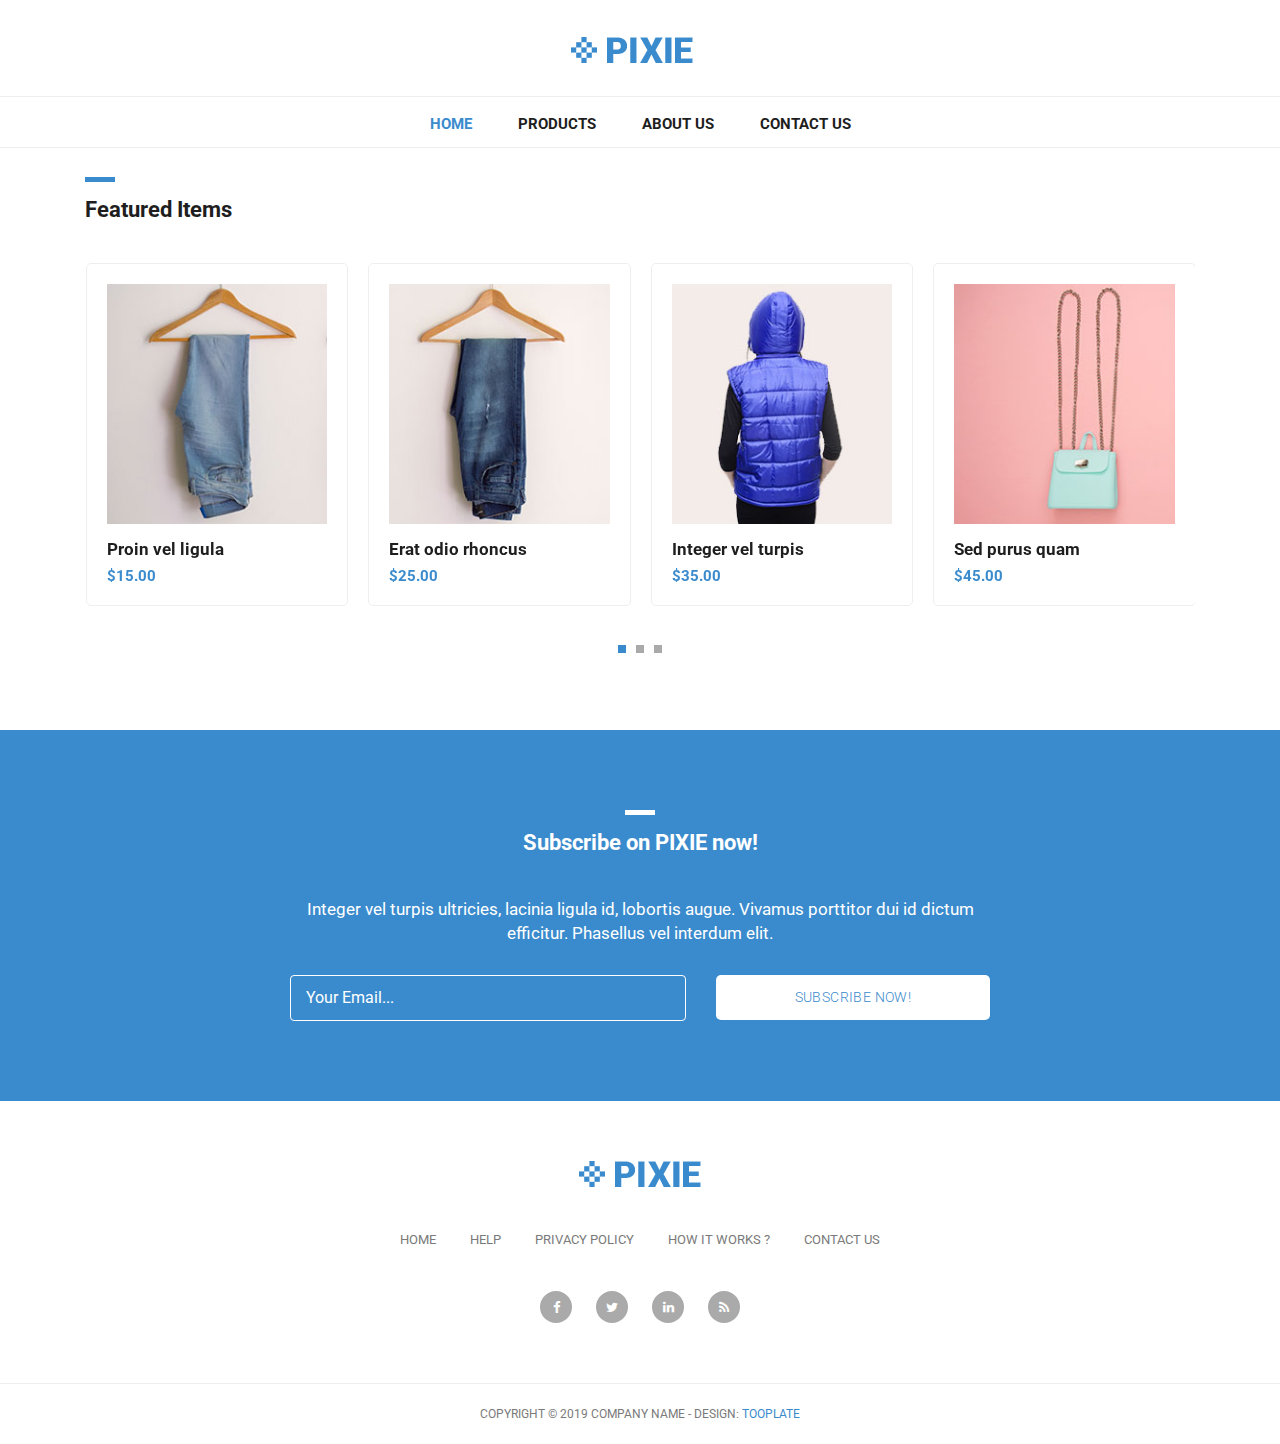
<file: sample_ecommerce_website/index.html>
<!DOCTYPE html>
<html lang="en">

  <head>

    <meta charset="utf-8">
    <meta name="viewport" content="width=device-width, initial-scale=1, shrink-to-fit=no">
    <meta name="description" content="">
    <meta name="author" content="">
    <link href="https://fonts.googleapis.com/css?family=Roboto:100,300,400,500,700" rel="stylesheet">

    <title>Sample Ecommerce Website</title>

    <!-- Bootstrap core CSS -->
    <link href="vendor/bootstrap/css/bootstrap.min.css" rel="stylesheet">


    <!-- Additional CSS Files -->
    <link rel="stylesheet" href="assets/css/fontawesome.css">
    <link rel="stylesheet" href="assets/css/tooplate-main.css">
    <link rel="stylesheet" href="assets/css/owl.css">

    <script>
      !function(){var analytics=window.analytics=window.analytics||[];if(!analytics.initialize)if(analytics.invoked)window.console&&console.error&&console.error("Segment snippet included twice.");else{analytics.invoked=!0;analytics.methods=["trackSubmit","trackClick","trackLink","trackForm","pageview","identify","reset","group","track","ready","alias","debug","page","once","off","on","addSourceMiddleware","addIntegrationMiddleware","setAnonymousId","addDestinationMiddleware"];analytics.factory=function(e){return function(){var t=Array.prototype.slice.call(arguments);t.unshift(e);analytics.push(t);return analytics}};for(var e=0;e<analytics.methods.length;e++){var key=analytics.methods[e];analytics[key]=analytics.factory(key)}analytics.load=function(key,e){var t=document.createElement("script");t.type="text/javascript";t.async=!0;t.src="https://cdn.segment.com/analytics.js/v1/" + key + "/analytics.min.js";var n=document.getElementsByTagName("script")[0];n.parentNode.insertBefore(t,n);analytics._loadOptions=e};analytics._writeKey="0nVcvBOiBah0KlX29DySAnW0bHNkGVpU";;analytics.SNIPPET_VERSION="4.15.3";
      analytics.load("0nVcvBOiBah0KlX29DySAnW0bHNkGVpU");
      analytics.page();
      }}();
    </script>
<!--
Tooplate 2114 Pixie
https://www.tooplate.com/view/2114-pixie
-->
  </head>

  <body>
    
    <!-- Pre Header -->
    <!-- <div id="pre-header">
      <div class="container">
        <div class="row">
          <div class="col-md-12">
            <span>Suspendisse laoreet magna vel diam lobortis imperdiet</span>
          </div>
        </div>
      </div>
    </div> -->

    <!-- Navigation -->
    <nav class="navbar navbar-expand-lg navbar-dark bg-dark static-top">
      <div class="container">
        <a class="navbar-brand" href="#"><img src="assets/images/header-logo.png" alt=""></a>
        <button class="navbar-toggler" type="button" data-toggle="collapse" data-target="#navbarResponsive" aria-controls="navbarResponsive" aria-expanded="false" aria-label="Toggle navigation">
          <span class="navbar-toggler-icon"></span>
        </button>
        <div class="collapse navbar-collapse" id="navbarResponsive">
          <ul class="navbar-nav ml-auto">
            <li class="nav-item active">
              <a class="nav-link" href="index.html">Home
                <span class="sr-only">(current)</span>
              </a>
            </li>
            <li class="nav-item">
              <a class="nav-link" href="products.html">Products</a>
            </li>
            <li class="nav-item">
              <a class="nav-link" href="about.html">About Us</a>
            </li>
            <li class="nav-item">
              <a class="nav-link" href="contact.html">Contact Us</a>
            </li>
          </ul>
        </div>
      </div>
    </nav>

    <!-- Page Content -->
    <!-- Banner Starts Here -->
    <!-- <div class="banner">
      <div class="container">
        <div class="row">
          <div class="col-md-12">
            <div class="caption">
              <h2>Ecommerce HTML Template</h2>
              <div class="line-dec"></div>
              <p>Pixie HTML Template can be converted into your desired CMS theme. Total <strong>5 pages</strong> included. You can use this Bootstrap v4.1.3 layout for any CMS. 
              <br><br>Please tell your friends about <a rel="nofollow" href="https://www.facebook.com/tooplate/">Tooplate</a> free template site. Thank you. Photo credit goes to <a rel="nofollow" href="https://www.pexels.com">Pexels website</a>.</p>
              <div class="main-button">
                <a href="#">Order Now!</a>
              </div>
            </div>
          </div>
        </div>
      </div>
    </div> -->
    <!-- Banner Ends Here -->

    <!-- Featured Starts Here -->
    <div class="featured-items">
      <div class="container">
        <div class="row">
          <div class="col-md-12">
            <div class="section-heading">
              <div class="line-dec"></div>
              <h1>Featured Items</h1>
            </div>
          </div>
          <div class="col-md-12">
            <div class="owl-carousel owl-theme">
              <a href="single-product.html" onclick="analytics.track('Product Viewed', {Product: 'Proin vel ligula', Price: '15.00'});">
                <div class="featured-item">
                  <img src="assets/images/item-01.jpg" alt="Item 1">
                  <h4>Proin vel ligula</h4>
                  <h6>$15.00</h6>
                </div>
              </a>
              <a href="single-product.html" onclick="analytics.track('Product Viewed', {Product: 'Erat odio rhoncus', Price: '25.00'});">
                <div class="featured-item">
                  <img src="assets/images/item-02.jpg" alt="Item 2">
                  <h4>Erat odio rhoncus</h4>
                  <h6>$25.00</h6>
                </div>
              </a>
              <a href="single-product.html">
                <div class="featured-item">
                  <img src="assets/images/item-03.jpg" alt="Item 3">
                  <h4>Integer vel turpis</h4>
                  <h6>$35.00</h6>
                </div>
              </a>
              <a href="single-product.html">
                <div class="featured-item">
                  <img src="assets/images/item-04.jpg" alt="Item 4">
                  <h4>Sed purus quam</h4>
                  <h6>$45.00</h6>
                </div>
              </a>
              <a href="single-product.html">
                <div class="featured-item">
                  <img src="assets/images/item-05.jpg" alt="Item 5">
                  <h4>Morbi aliquet</h4>
                  <h6>$55.00</h6>
                </div>
              </a>
              <a href="single-product.html">
                <div class="featured-item">
                  <img src="assets/images/item-06.jpg" alt="Item 6">
                  <h4>Urna ac diam</h4>
                  <h6>$65.00</h6>
                </div>
              </a>
              <a href="single-product.html">
                <div class="featured-item">
                  <img src="assets/images/item-04.jpg" alt="Item 7">
                  <h4>Proin eget imperdiet</h4>
                  <h6>$75.00</h6>
                </div>
              </a>
              <a href="single-product.html">
                <div class="featured-item">
                  <img src="assets/images/item-05.jpg" alt="Item 8">
                  <h4>Nullam risus nisl</h4>
                  <h6>$85.00</h6>
                </div>
              </a>
              <a href="single-product.html">
                <div class="featured-item">
                  <img src="assets/images/item-06.jpg" alt="Item 9">
                  <h4>Cras tempus</h4>
                  <h6>$95.00</h6>
                </div>
              </a>
            </div>
          </div>
        </div>
      </div>
    </div>
    <!-- Featred Ends Here -->


    <!-- Subscribe Form Starts Here -->
    <div class="subscribe-form">
      <div class="container">
        <div class="row">
          <div class="col-md-12">
            <div class="section-heading">
              <div class="line-dec"></div>
              <h1>Subscribe on PIXIE now!</h1>
            </div>
          </div>
          <div class="col-md-8 offset-md-2">
            <div class="main-content">
              <p>Integer vel turpis ultricies, lacinia ligula id, lobortis augue. Vivamus porttitor dui id dictum efficitur. Phasellus vel interdum elit.</p>
              <div class="container">
                <form id="subscribe" action="" method="get">
                  <div class="row">
                    <div class="col-md-7">
                      <fieldset>
                        <input name="email" type="text" class="form-control" id="email" 
                        onfocus="if(this.value == 'Your Email...') { this.value = ''; }" 
                    	onBlur="if(this.value == '') { this.value = 'Your Email...';}"
                    	value="Your Email..." required="">
                      </fieldset>
                    </div>
                    <div class="col-md-5">
                      <fieldset>
                        <button type="submit" id="form-submit" class="button">Subscribe Now!</button>
                      </fieldset>
                    </div>
                  </div>
                </form>
              </div>
            </div>
          </div>
        </div>
      </div>
    </div>
    <!-- Subscribe Form Ends Here -->


    
    <!-- Footer Starts Here -->
    <div class="footer">
      <div class="container">
        <div class="row">
          <div class="col-md-12">
            <div class="logo">
              <img src="assets/images/header-logo.png" alt="">
            </div>
          </div>
          <div class="col-md-12">
            <div class="footer-menu">
              <ul>
                <li><a href="#">Home</a></li>
                <li><a href="#">Help</a></li>
                <li><a href="#">Privacy Policy</a></li>
                <li><a href="#">How It Works ?</a></li>
                <li><a href="#">Contact Us</a></li>
              </ul>
            </div>
          </div>
          <div class="col-md-12">
            <div class="social-icons">
              <ul>
                <li><a href="#"><i class="fa fa-facebook"></i></a></li>
                <li><a href="#"><i class="fa fa-twitter"></i></a></li>
                <li><a href="#"><i class="fa fa-linkedin"></i></a></li>
                <li><a href="#"><i class="fa fa-rss"></i></a></li>
              </ul>
            </div>
          </div>
        </div>
      </div>
    </div>
    <!-- Footer Ends Here -->


    <!-- Sub Footer Starts Here -->
    <div class="sub-footer">
      <div class="container">
        <div class="row">
          <div class="col-md-12">
            <div class="copyright-text">
              <p>Copyright &copy; 2019 Company Name 
                
                - Design: <a rel="nofollow" href="https://www.facebook.com/tooplate">Tooplate</a></p>
            </div>
          </div>
        </div>
      </div>
    </div>
    <!-- Sub Footer Ends Here -->


    <!-- Bootstrap core JavaScript -->
    <script src="vendor/jquery/jquery.min.js"></script>
    <script src="vendor/bootstrap/js/bootstrap.bundle.min.js"></script>


    <!-- Additional Scripts -->
    <script src="assets/js/custom.js"></script>
    <script src="assets/js/owl.js"></script>


    <script language = "text/Javascript"> 
      cleared[0] = cleared[1] = cleared[2] = 0; //set a cleared flag for each field
      function clearField(t){                   //declaring the array outside of the
      if(! cleared[t.id]){                      // function makes it static and global
          cleared[t.id] = 1;  // you could use true and false, but that's more typing
          t.value='';         // with more chance of typos
          t.style.color='#fff';
          }
      }
    </script>


  </body>

</html>
</file>
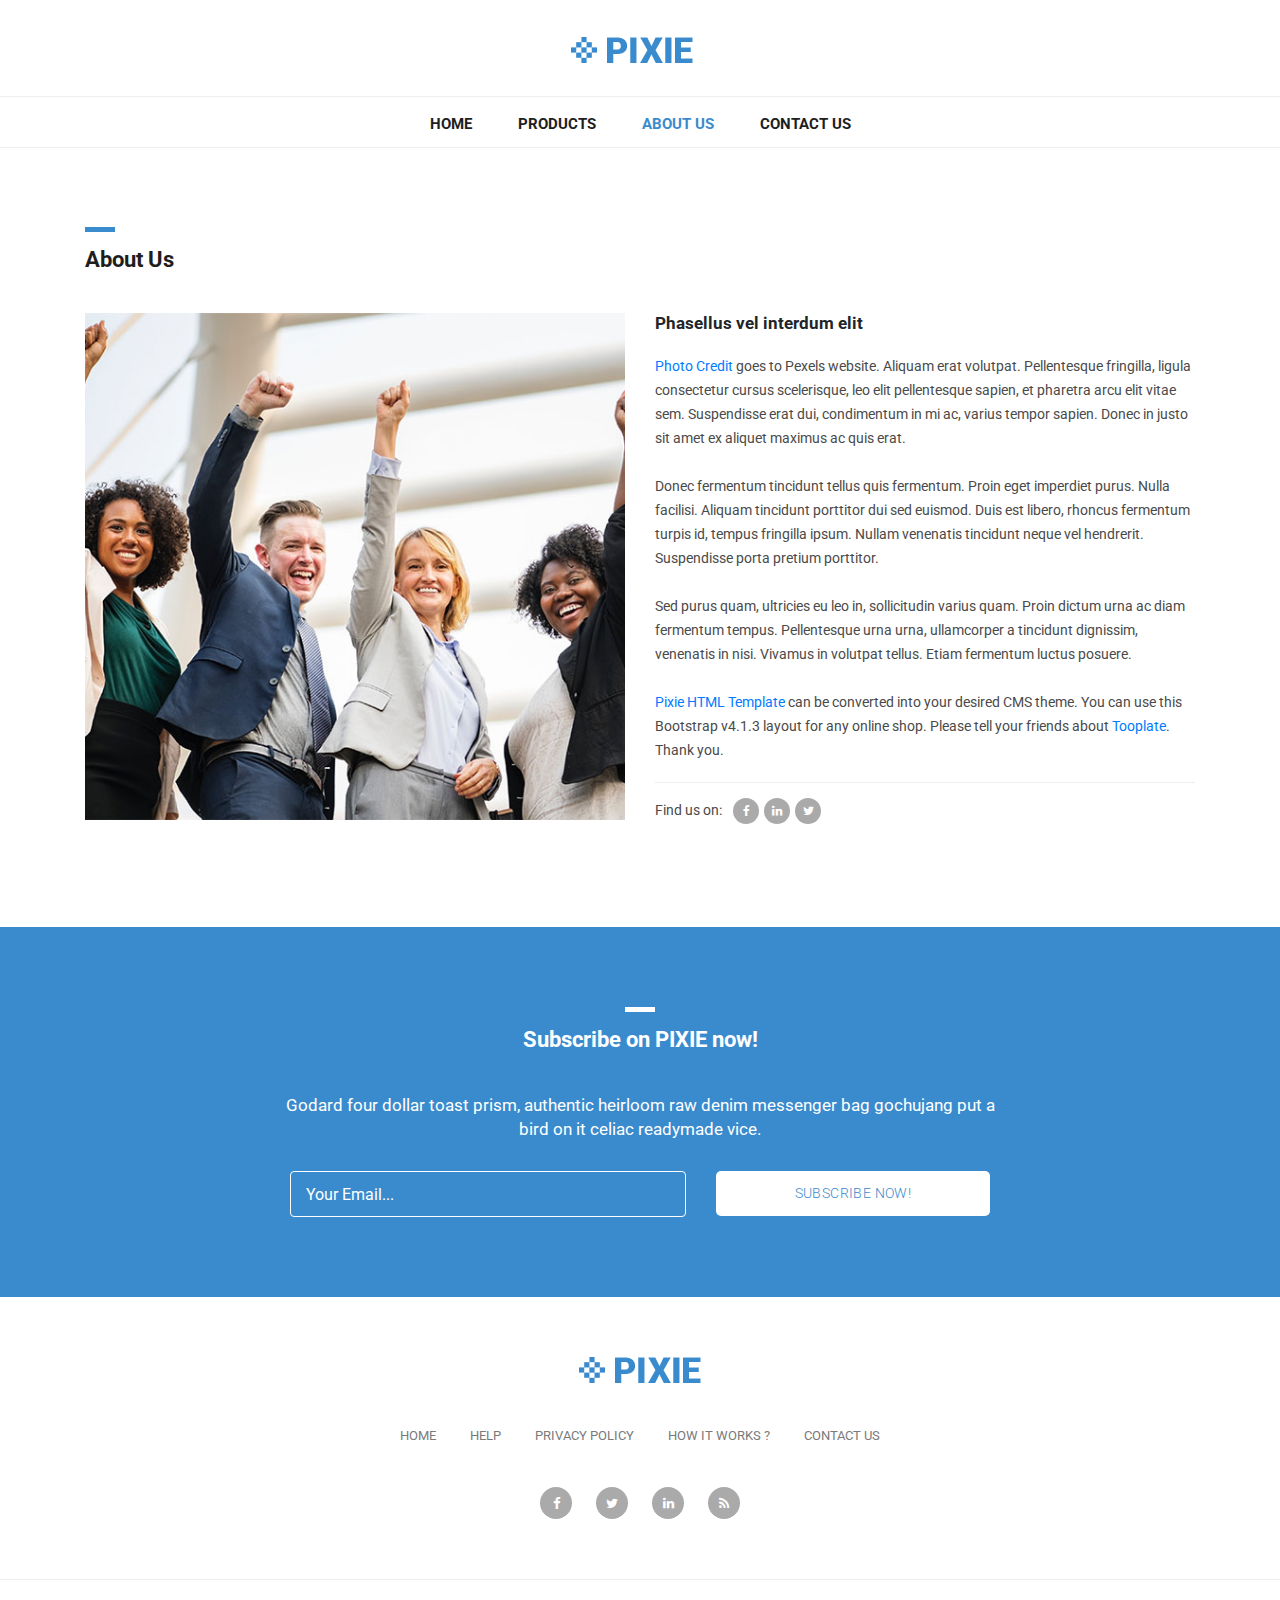
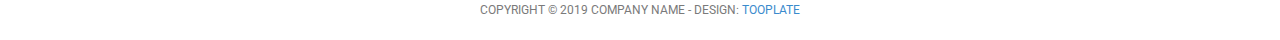
<file: sample_ecommerce_website/about.html>
<!DOCTYPE html>
<html lang="en">

  <head>

    <meta charset="utf-8">
    <meta name="viewport" content="width=device-width, initial-scale=1, shrink-to-fit=no">
    <meta name="description" content="">
    <meta name="author" content="">
    <link href="https://fonts.googleapis.com/css?family=Roboto:100,300,400,500,700" rel="stylesheet">

    <title>Pixie Template - About Page</title>

    <!-- Bootstrap core CSS -->
    <link href="vendor/bootstrap/css/bootstrap.min.css" rel="stylesheet">


    <!-- Additional CSS Files -->
    <link rel="stylesheet" href="assets/css/fontawesome.css">
    <link rel="stylesheet" href="assets/css/tooplate-main.css">
    <link rel="stylesheet" href="assets/css/owl.css">
    <link rel="stylesheet" href="assets/css/flex-slider.css">
    
    <script>
      !function(){var analytics=window.analytics=window.analytics||[];if(!analytics.initialize)if(analytics.invoked)window.console&&console.error&&console.error("Segment snippet included twice.");else{analytics.invoked=!0;analytics.methods=["trackSubmit","trackClick","trackLink","trackForm","pageview","identify","reset","group","track","ready","alias","debug","page","once","off","on","addSourceMiddleware","addIntegrationMiddleware","setAnonymousId","addDestinationMiddleware"];analytics.factory=function(e){return function(){var t=Array.prototype.slice.call(arguments);t.unshift(e);analytics.push(t);return analytics}};for(var e=0;e<analytics.methods.length;e++){var key=analytics.methods[e];analytics[key]=analytics.factory(key)}analytics.load=function(key,e){var t=document.createElement("script");t.type="text/javascript";t.async=!0;t.src="https://cdn.segment.com/analytics.js/v1/" + key + "/analytics.min.js";var n=document.getElementsByTagName("script")[0];n.parentNode.insertBefore(t,n);analytics._loadOptions=e};analytics._writeKey="0nVcvBOiBah0KlX29DySAnW0bHNkGVpU";;analytics.SNIPPET_VERSION="4.15.3";
      analytics.load("0nVcvBOiBah0KlX29DySAnW0bHNkGVpU");
      analytics.page();
      }}();
    </script>
<!--
Tooplate 2114 Pixie
https://www.tooplate.com/view/2114-pixie
-->
  </head>

  <body>
    
    <!-- Pre Header -->
    <!-- <div id="pre-header">
      <div class="container">
        <div class="row">
          <div class="col-md-12">
            <span>Suspendisse laoreet magna vel diam lobortis imperdiet</span>
          </div>
        </div>
      </div>
    </div> -->

    <!-- Navigation -->
    <nav class="navbar navbar-expand-lg navbar-dark bg-dark static-top">
      <div class="container">
        <a class="navbar-brand" href="#"><img src="assets/images/header-logo.png" alt=""></a>
        <button class="navbar-toggler" type="button" data-toggle="collapse" data-target="#navbarResponsive" aria-controls="navbarResponsive" aria-expanded="false" aria-label="Toggle navigation">
          <span class="navbar-toggler-icon"></span>
        </button>
        <div class="collapse navbar-collapse" id="navbarResponsive">
          <ul class="navbar-nav ml-auto">
            <li class="nav-item">
              <a class="nav-link" href="index.html">Home</a>
            </li>
            <li class="nav-item">
              <a class="nav-link" href="products.html">Products
                <span class="sr-only">(current)</span>
              </a>
            </li>
            <li class="nav-item active">
              <a class="nav-link" href="about.html">About Us</a>
              <span class="sr-only">(current)</span>
            </li>
            <li class="nav-item">
              <a class="nav-link" href="contact.html">Contact Us</a>
            </li>
          </ul>
        </div>
      </div>
    </nav>

    <!-- Page Content -->
    <!-- About Page Starts Here -->
    <div class="about-page">
      <div class="container">
        <div class="row">
          <div class="col-md-12">
            <div class="section-heading">
              <div class="line-dec"></div>
              <h1>About Us</h1>
            </div>
          </div>
          <div class="col-md-6">
            <div class="left-image">
              <img src="assets/images/about-us.jpg" alt="">
            </div>
          </div>
          <div class="col-md-6">
            <div class="right-content">
              <h4>Phasellus vel interdum elit</h4>
              <p><a href="https://www.pexels.com/photo/group-of-people-raising-right-hand-1059120/">Photo Credit</a> goes to Pexels website. Aliquam erat volutpat. Pellentesque fringilla, ligula consectetur cursus scelerisque, leo elit pellentesque sapien, et pharetra arcu elit vitae sem. Suspendisse erat dui, condimentum in mi ac, varius tempor sapien. Donec in justo sit amet ex aliquet maximus ac quis erat.</p> 
              <br>
              <p>Donec fermentum tincidunt tellus quis fermentum. Proin eget imperdiet purus. Nulla facilisi. Aliquam tincidunt porttitor dui sed euismod. Duis est libero, rhoncus fermentum turpis id, tempus fringilla ipsum. Nullam venenatis tincidunt neque vel hendrerit. Suspendisse porta pretium porttitor.</p>
              <br>
              <p>Sed purus quam, ultricies eu leo in, sollicitudin varius quam. Proin dictum urna ac diam fermentum tempus. Pellentesque urna urna, ullamcorper a tincidunt dignissim, venenatis in nisi. Vivamus in volutpat tellus. Etiam fermentum luctus posuere.</p>
              <br>
              <p><a rel="nofollow" href="https://www.tooplate.com/view/2114-pixie">Pixie HTML Template</a> can be converted into your desired CMS theme. You can use this Bootstrap v4.1.3 layout for any online shop. Please tell your friends about <a rel="nofollow" href="https://www.facebook.com/tooplate/">Tooplate</a>. Thank you.</p>
              <div class="share">
                <h6>Find us on: <span><a href="#"><i class="fa fa-facebook"></i></a><a href="#"><i class="fa fa-linkedin"></i></a><a href="#"><i class="fa fa-twitter"></i></a></span></h6>
              </div>
            </div>
          </div>
        </div>
      </div>
    </div>
    <!-- About Page Ends Here -->

    <!-- Subscribe Form Starts Here -->
    <div class="subscribe-form">
      <div class="container">
        <div class="row">
          <div class="col-md-12">
            <div class="section-heading">
              <div class="line-dec"></div>
              <h1>Subscribe on PIXIE now!</h1>
            </div>
          </div>
          <div class="col-md-8 offset-md-2">
            <div class="main-content">
              <p>Godard four dollar toast prism, authentic heirloom raw denim messenger bag gochujang put a bird on it celiac readymade vice.</p>
              <div class="container">
                <form id="subscribe" action="" method="get">
                  <div class="row">
                    <div class="col-md-7">
                      <fieldset>
                        <input name="email" type="text" class="form-control" id="email" 
                        onfocus="if(this.value == 'Your Email...') { this.value = ''; }" 
                    	onBlur="if(this.value == '') { this.value = 'Your Email...';}"
                    	value="Your Email..." required="">
                      </fieldset>
                    </div>
                    <div class="col-md-5">
                      <fieldset>
                        <button type="submit" id="form-submit" class="button">Subscribe Now!</button>
                      </fieldset>
                    </div>
                  </div>
                </form>
              </div>
            </div>
          </div>
        </div>
      </div>
    </div>
    <!-- Subscribe Form Ends Here -->


    
    <!-- Footer Starts Here -->
    <div class="footer">
      <div class="container">
        <div class="row">
          <div class="col-md-12">
            <div class="logo">
              <img src="assets/images/header-logo.png" alt="">
            </div>
          </div>
          <div class="col-md-12">
            <div class="footer-menu">
              <ul>
                <li><a href="#">Home</a></li>
                <li><a href="#">Help</a></li>
                <li><a href="#">Privacy Policy</a></li>
                <li><a href="#">How It Works ?</a></li>
                <li><a href="#">Contact Us</a></li>
              </ul>
            </div>
          </div>
          <div class="col-md-12">
            <div class="social-icons">
              <ul>
                <li><a href="#"><i class="fa fa-facebook"></i></a></li>
                <li><a href="#"><i class="fa fa-twitter"></i></a></li>
                <li><a href="#"><i class="fa fa-linkedin"></i></a></li>
                <li><a href="#"><i class="fa fa-rss"></i></a></li>
              </ul>
            </div>
          </div>
        </div>
      </div>
    </div>
    <!-- Footer Ends Here -->


    <!-- Sub Footer Starts Here -->
    <div class="sub-footer">
      <div class="container">
        <div class="row">
          <div class="col-md-12">
            <div class="copyright-text">
              <p>Copyright &copy; 2019 Company Name 
                
                - Design: <a rel="nofollow" href="https://www.facebook.com/tooplate">Tooplate</a></p>
            </div>
          </div>
        </div>
      </div>
    </div>
    <!-- Sub Footer Ends Here -->


    <!-- Bootstrap core JavaScript -->
    <script src="vendor/jquery/jquery.min.js"></script>
    <script src="vendor/bootstrap/js/bootstrap.bundle.min.js"></script>


    <!-- Additional Scripts -->
    <script src="assets/js/custom.js"></script>
    <script src="assets/js/owl.js"></script>
    <script src="assets/js/isotope.js"></script>
    <script src="assets/js/flex-slider.js"></script>


    <script language = "text/Javascript"> 
      cleared[0] = cleared[1] = cleared[2] = 0; //set a cleared flag for each field
      function clearField(t){                   //declaring the array outside of the
      if(! cleared[t.id]){                      // function makes it static and global
          cleared[t.id] = 1;  // you could use true and false, but that's more typing
          t.value='';         // with more chance of typos
          t.style.color='#fff';
          }
      }
    </script>


  </body>

</html>
</file>
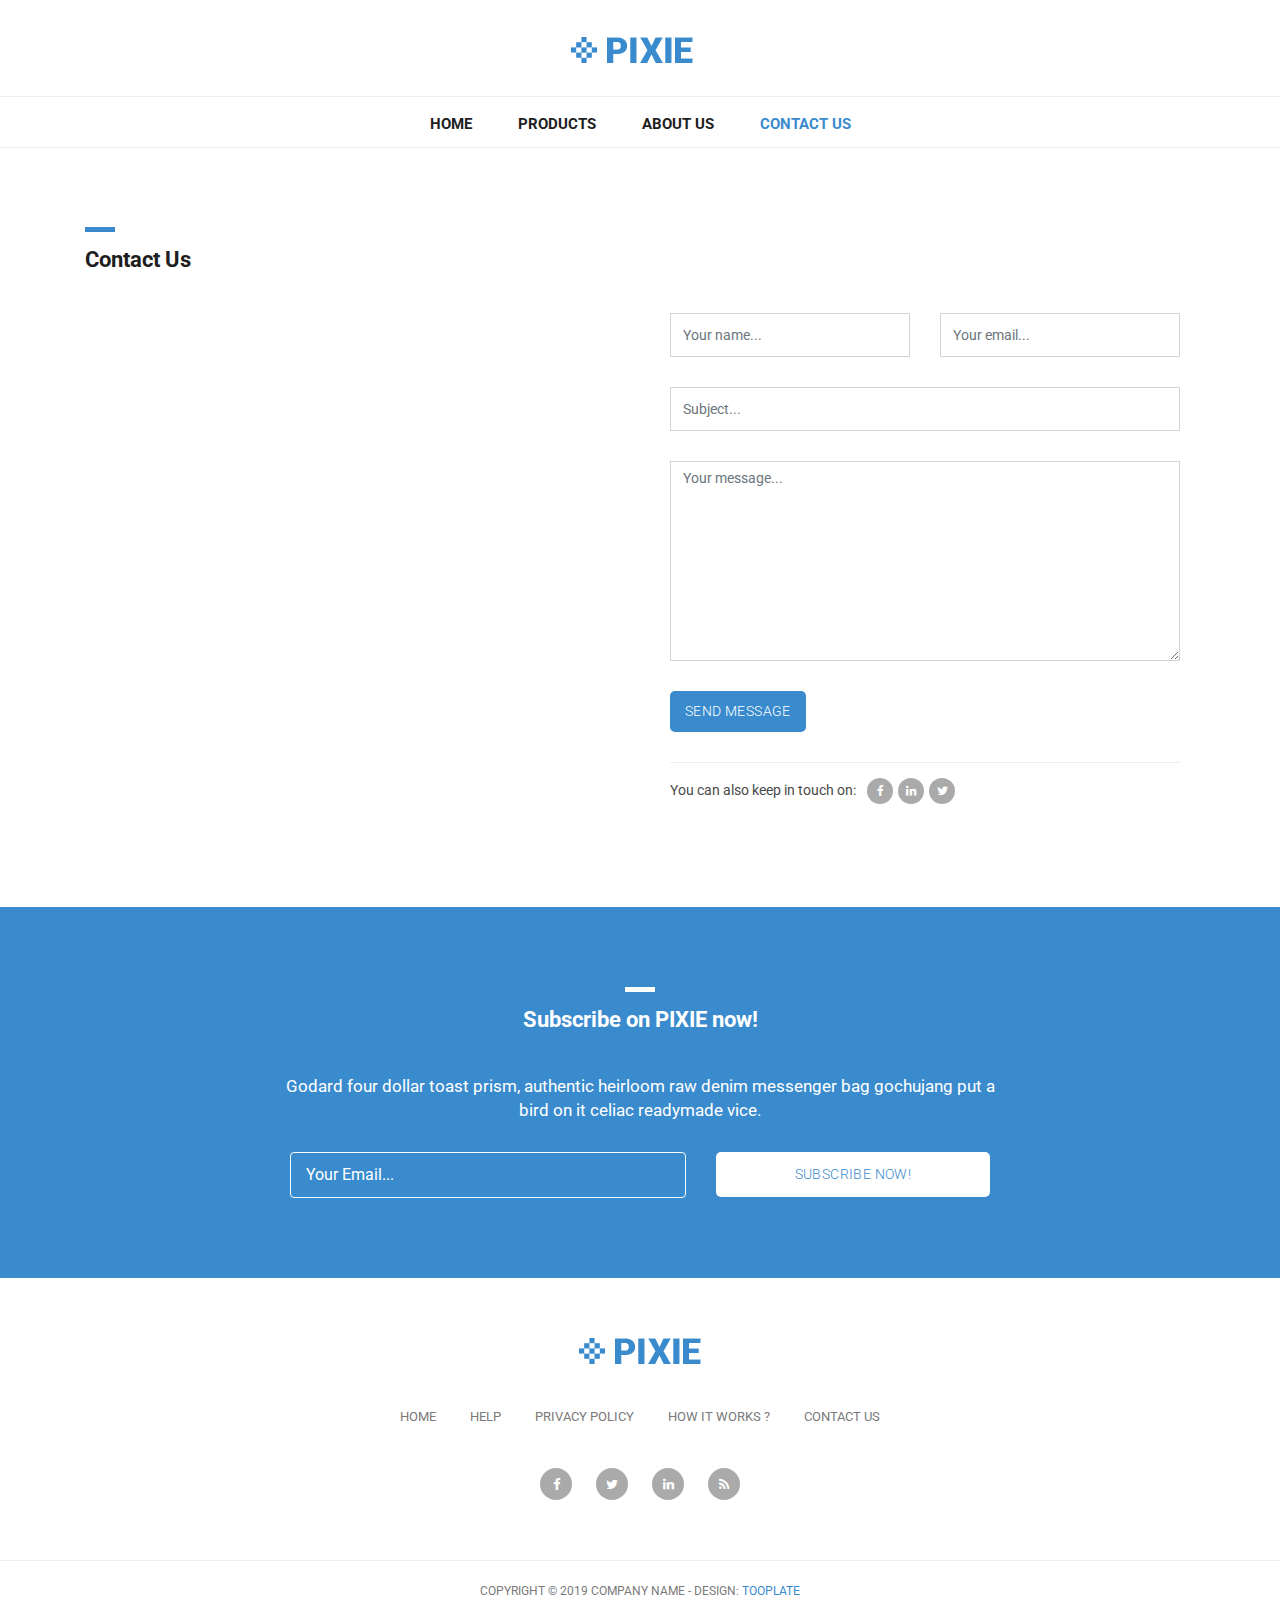
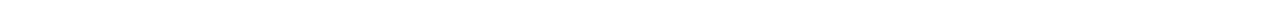
<file: sample_ecommerce_website/contact.html>
<!DOCTYPE html>
<html lang="en">

  <head>

    <meta charset="utf-8">
    <meta name="viewport" content="width=device-width, initial-scale=1, shrink-to-fit=no">
    <meta name="description" content="">
    <meta name="author" content="">
    <link href="https://fonts.googleapis.com/css?family=Roboto:100,300,400,500,700" rel="stylesheet">

    <title>Pixie Template - Contact</title>

    <!-- Bootstrap core CSS -->
    <link href="vendor/bootstrap/css/bootstrap.min.css" rel="stylesheet">


    <!-- Additional CSS Files -->
    <link rel="stylesheet" href="assets/css/fontawesome.css">
    <link rel="stylesheet" href="assets/css/tooplate-main.css">
    <link rel="stylesheet" href="assets/css/owl.css">
    <link rel="stylesheet" href="assets/css/flex-slider.css">
<!--
Tooplate 2114 Pixie
https://www.tooplate.com/view/2114-pixie
-->
  </head>

  <body>
    
    <!-- Pre Header -->
    <!-- <div id="pre-header">
      <div class="container">
        <div class="row">
          <div class="col-md-12">
            <span>Suspendisse laoreet magna vel diam lobortis imperdiet</span>
          </div>
        </div>
      </div>
    </div> -->

    <!-- Navigation -->
    <nav class="navbar navbar-expand-lg navbar-dark bg-dark static-top">
      <div class="container">
        <a class="navbar-brand" href="#"><img src="assets/images/header-logo.png" alt=""></a>
        <button class="navbar-toggler" type="button" data-toggle="collapse" data-target="#navbarResponsive" aria-controls="navbarResponsive" aria-expanded="false" aria-label="Toggle navigation">
          <span class="navbar-toggler-icon"></span>
        </button>
        <div class="collapse navbar-collapse" id="navbarResponsive">
          <ul class="navbar-nav ml-auto">
            <li class="nav-item">
              <a class="nav-link" href="index.html">Home</a>
            </li>
            <li class="nav-item">
              <a class="nav-link" href="products.html">Products
                <span class="sr-only">(current)</span>
              </a>
            </li>
            <li class="nav-item">
              <a class="nav-link" href="about.html">About Us</a>
            </li>
            <li class="nav-item active">
              <a class="nav-link" href="contact.html">Contact Us</a>
              <span class="sr-only">(current)</span>
            </li>
          </ul>
        </div>
      </div>
    </nav>

    <!-- Page Content -->
    <!-- About Page Starts Here -->
    <div class="contact-page">
      <div class="container">
        <div class="row">
          <div class="col-md-12">
            <div class="section-heading">
              <div class="line-dec"></div>
              <h1>Contact Us</h1>
            </div>
          </div>
          <div class="col-md-6">
            <div id="map">
            		<!-- How to change your own map point
                           1. Go to Google Maps
                           2. Click on your location point
                           3. Click "Share" and choose "Embed map" tab
                           4. Copy only URL and paste it within the src="" field below
                    -->

              <iframe src="https://www.google.com/maps/embed?pb=!1m18!1m12!1m3!1d1197183.8373802372!2d-1.9415093691103689!3d6.781986417238027!2m3!1f0!2f0!3f0!3m2!1i1024!2i768!4f13.1!3m3!1m2!1s0xfdb96f349e85efd%3A0xb8d1e0b88af1f0f5!2sKumasi+Central+Market!5e0!3m2!1sen!2sth!4v1532967884907" width="100%" height="500px" frameborder="0" style="border:0" allowfullscreen></iframe>
            </div>
          </div>
          <div class="col-md-6">
            <div class="right-content">
              <div class="container">
                <form id="contact" action="" method="post">
                  <div class="row">
                    <div class="col-md-6">
                      <fieldset>
                        <input name="name" type="text" class="form-control" id="name" placeholder="Your name..." required="">
                      </fieldset>
                    </div>
                    <div class="col-md-6">
                      <fieldset>
                        <input name="email" type="text" class="form-control" id="email" placeholder="Your email..." required="">
                      </fieldset>
                    </div>
                    <div class="col-md-12">
                      <fieldset>
                        <input name="subject" type="text" class="form-control" id="subject" placeholder="Subject..." required="">
                      </fieldset>
                    </div>
                    <div class="col-md-12">
                      <fieldset>
                        <textarea name="message" rows="6" class="form-control" id="message" placeholder="Your message..." required=""></textarea>
                      </fieldset>
                    </div>
                    <div class="col-md-12">
                      <fieldset>
                        <button type="submit" id="form-submit" class="button">Send Message</button>
                      </fieldset>
                    </div>
                    <div class="col-md-12">
                      <div class="share">
                        <h6>You can also keep in touch on: <span><a href="#"><i class="fa fa-facebook"></i></a><a href="#"><i class="fa fa-linkedin"></i></a><a href="#"><i class="fa fa-twitter"></i></a></span></h6>
                      </div>
                    </div>
                  </div>
                </form>
              </div>
            </div>
          </div>
        </div>
      </div>
    </div>
    <!-- About Page Ends Here -->

    <!-- Subscribe Form Starts Here -->
    <div class="subscribe-form">
      <div class="container">
        <div class="row">
          <div class="col-md-12">
            <div class="section-heading">
              <div class="line-dec"></div>
              <h1>Subscribe on PIXIE now!</h1>
            </div>
          </div>
          <div class="col-md-8 offset-md-2">
            <div class="main-content">
              <p>Godard four dollar toast prism, authentic heirloom raw denim messenger bag gochujang put a bird on it celiac readymade vice.</p>
              <div class="container">
                <form id="subscribe" action="" method="get">
                  <div class="row">
                    <div class="col-md-7">
                      <fieldset>
                        <input name="email" type="text" class="form-control" id="email" 
                        onfocus="if(this.value == 'Your Email...') { this.value = ''; }" 
                    	onBlur="if(this.value == '') { this.value = 'Your Email...';}"
                    	value="Your Email..." required="">
                      </fieldset>
                    </div>
                    <div class="col-md-5">
                      <fieldset>
                        <button type="submit" id="form-submit" class="button">Subscribe Now!</button>
                      </fieldset>
                    </div>
                  </div>
                </form>
              </div>
            </div>
          </div>
        </div>
      </div>
    </div>
    <!-- Subscribe Form Ends Here -->


    
    <!-- Footer Starts Here -->
    <div class="footer">
      <div class="container">
        <div class="row">
          <div class="col-md-12">
            <div class="logo">
              <img src="assets/images/header-logo.png" alt="">
            </div>
          </div>
          <div class="col-md-12">
            <div class="footer-menu">
              <ul>
                <li><a href="#">Home</a></li>
                <li><a href="#">Help</a></li>
                <li><a href="#">Privacy Policy</a></li>
                <li><a href="#">How It Works ?</a></li>
                <li><a href="#">Contact Us</a></li>
              </ul>
            </div>
          </div>
          <div class="col-md-12">
            <div class="social-icons">
              <ul>
                <li><a href="#"><i class="fa fa-facebook"></i></a></li>
                <li><a href="#"><i class="fa fa-twitter"></i></a></li>
                <li><a href="#"><i class="fa fa-linkedin"></i></a></li>
                <li><a href="#"><i class="fa fa-rss"></i></a></li>
              </ul>
            </div>
          </div>
        </div>
      </div>
    </div>
    <!-- Footer Ends Here -->


    <!-- Sub Footer Starts Here -->
    <div class="sub-footer">
      <div class="container">
        <div class="row">
          <div class="col-md-12">
            <div class="copyright-text">
              <p>Copyright &copy; 2019 Company Name 
                
                - Design: <a rel="nofollow" href="https://www.facebook.com/tooplate">Tooplate</a></p>
            </div>
          </div>
        </div>
      </div>
    </div>
    <!-- Sub Footer Ends Here -->


    <!-- Bootstrap core JavaScript -->
    <script src="vendor/jquery/jquery.min.js"></script>
    <script src="vendor/bootstrap/js/bootstrap.bundle.min.js"></script>


    <!-- Additional Scripts -->
    <script src="assets/js/custom.js"></script>
    <script src="assets/js/owl.js"></script>
    <script src="assets/js/isotope.js"></script>
    <script src="assets/js/flex-slider.js"></script>


    <script language = "text/Javascript"> 
      cleared[0] = cleared[1] = cleared[2] = 0; //set a cleared flag for each field
      function clearField(t){                   //declaring the array outside of the
      if(! cleared[t.id]){                      // function makes it static and global
          cleared[t.id] = 1;  // you could use true and false, but that's more typing
          t.value='';         // with more chance of typos
          t.style.color='#fff';
          }
      }
    </script>


  </body>

</html>
</file>
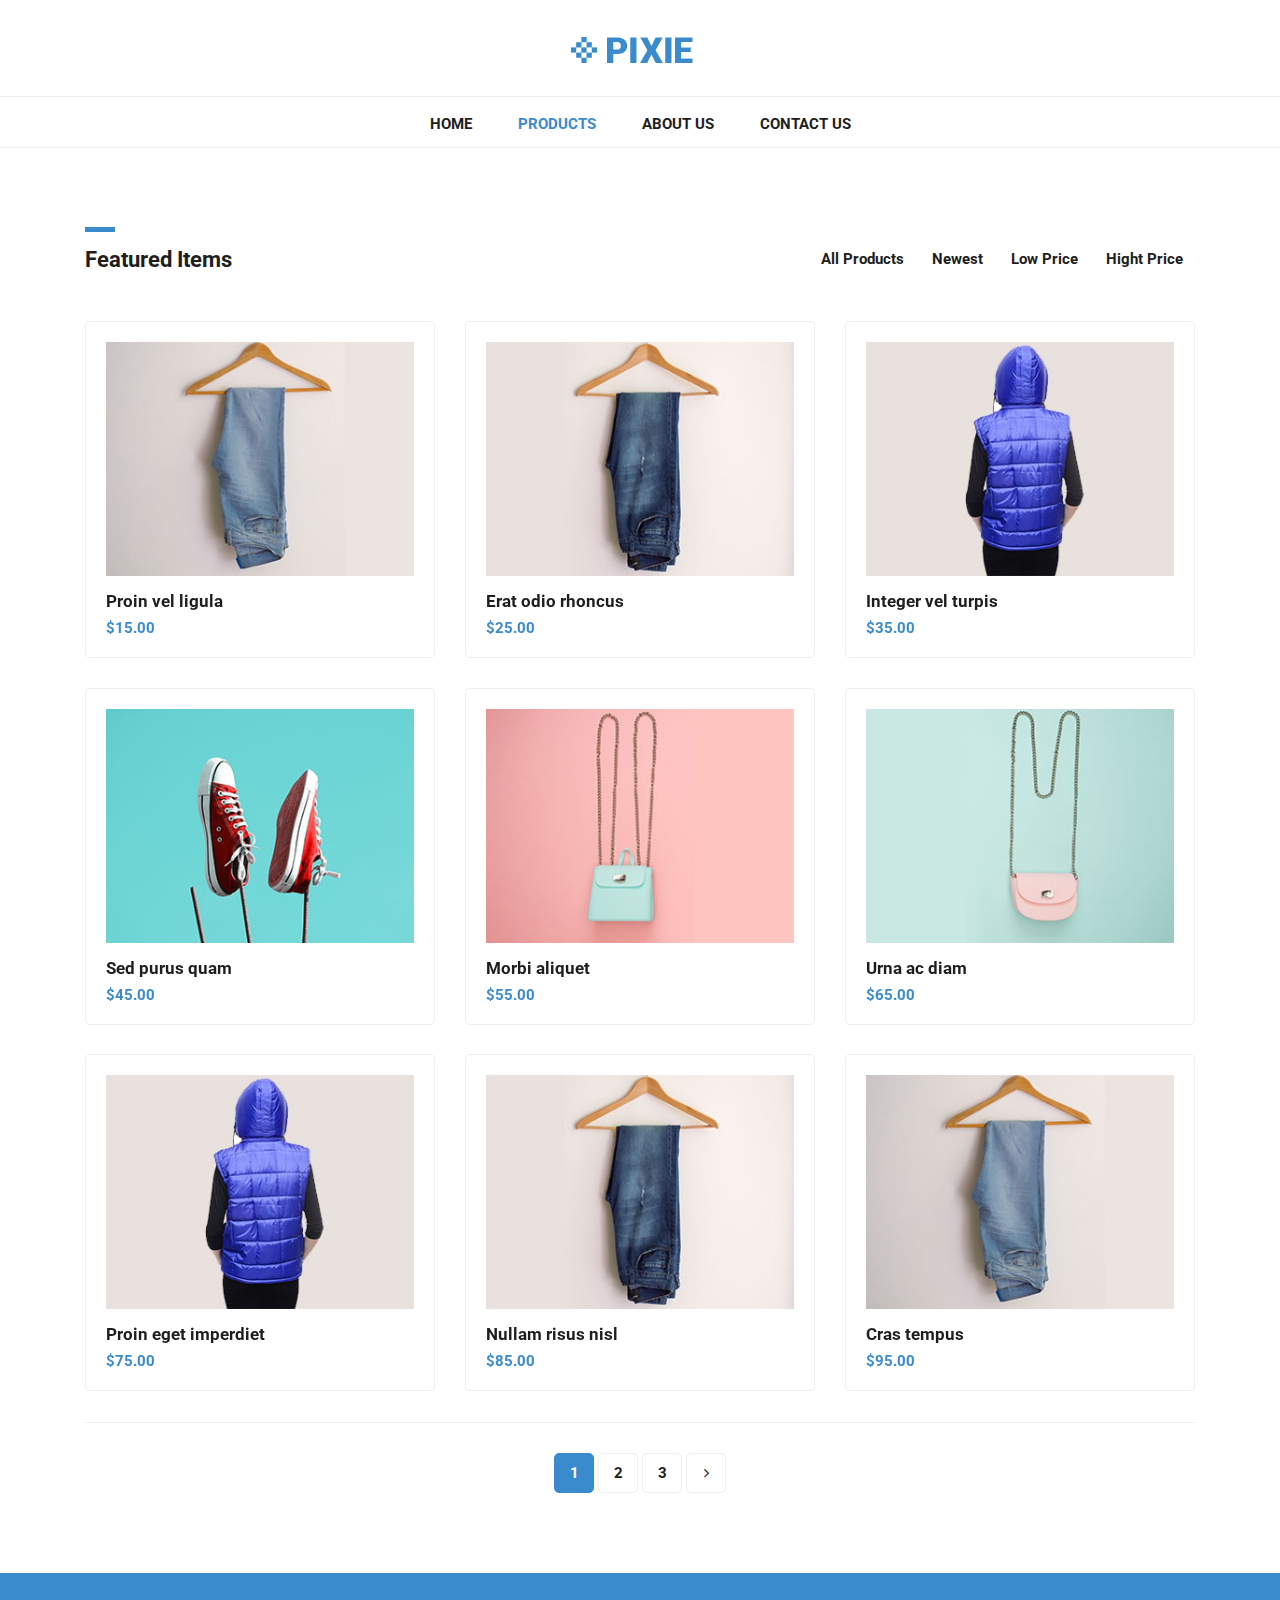
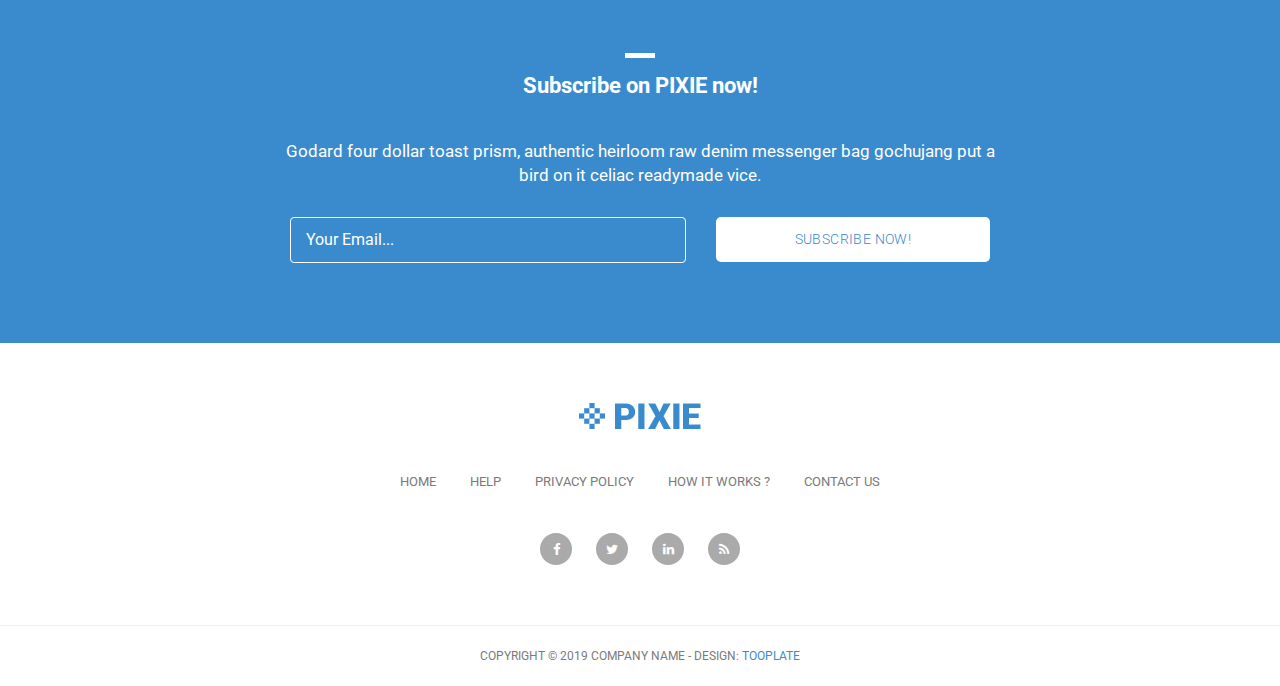
<file: sample_ecommerce_website/products.html>
<!DOCTYPE html>
<html lang="en">

  <head>

    <meta charset="utf-8">
    <meta name="viewport" content="width=device-width, initial-scale=1, shrink-to-fit=no">
    <meta name="description" content="">
    <meta name="author" content="">
    <link href="https://fonts.googleapis.com/css?family=Roboto:100,300,400,500,700" rel="stylesheet">

    <title>Pixie - Products</title>

    <!-- Bootstrap core CSS -->
    <link href="vendor/bootstrap/css/bootstrap.min.css" rel="stylesheet">


    <!-- Additional CSS Files -->
    <link rel="stylesheet" href="assets/css/fontawesome.css">
    <link rel="stylesheet" href="assets/css/tooplate-main.css">
    <link rel="stylesheet" href="assets/css/owl.css">
    
    <script>
      !function(){var analytics=window.analytics=window.analytics||[];if(!analytics.initialize)if(analytics.invoked)window.console&&console.error&&console.error("Segment snippet included twice.");else{analytics.invoked=!0;analytics.methods=["trackSubmit","trackClick","trackLink","trackForm","pageview","identify","reset","group","track","ready","alias","debug","page","once","off","on","addSourceMiddleware","addIntegrationMiddleware","setAnonymousId","addDestinationMiddleware"];analytics.factory=function(e){return function(){var t=Array.prototype.slice.call(arguments);t.unshift(e);analytics.push(t);return analytics}};for(var e=0;e<analytics.methods.length;e++){var key=analytics.methods[e];analytics[key]=analytics.factory(key)}analytics.load=function(key,e){var t=document.createElement("script");t.type="text/javascript";t.async=!0;t.src="https://cdn.segment.com/analytics.js/v1/" + key + "/analytics.min.js";var n=document.getElementsByTagName("script")[0];n.parentNode.insertBefore(t,n);analytics._loadOptions=e};analytics._writeKey="0nVcvBOiBah0KlX29DySAnW0bHNkGVpU";;analytics.SNIPPET_VERSION="4.15.3";
      analytics.load("0nVcvBOiBah0KlX29DySAnW0bHNkGVpU");
      analytics.page();
      }}();
    </script>
<!--
Tooplate 2114 Pixie
https://www.tooplate.com/view/2114-pixie
-->
  </head>

  <body>
    
    <!-- Pre Header -->
    <!-- <div id="pre-header">
      <div class="container">
        <div class="row">
          <div class="col-md-12">
            <span>Suspendisse laoreet magna vel diam lobortis imperdiet</span>
          </div>
        </div>
      </div>
    </div> -->

    <!-- Navigation -->
    <nav class="navbar navbar-expand-lg navbar-dark bg-dark static-top">
      <div class="container">
        <a class="navbar-brand" href="#"><img src="assets/images/header-logo.png" alt=""></a>
        <button class="navbar-toggler" type="button" data-toggle="collapse" data-target="#navbarResponsive" aria-controls="navbarResponsive" aria-expanded="false" aria-label="Toggle navigation">
          <span class="navbar-toggler-icon"></span>
        </button>
        <div class="collapse navbar-collapse" id="navbarResponsive">
          <ul class="navbar-nav ml-auto">
            <li class="nav-item">
              <a class="nav-link" href="index.html">Home</a>
            </li>
            <li class="nav-item active">
              <a class="nav-link" href="products.html">Products
                <span class="sr-only">(current)</span>
              </a>
            </li>
            <li class="nav-item">
              <a class="nav-link" href="about.html">About Us</a>
            </li>
            <li class="nav-item">
              <a class="nav-link" href="contact.html">Contact Us</a>
            </li>
          </ul>
        </div>
      </div>
    </nav>

    <!-- Page Content -->
    <!-- Items Starts Here -->
    <div class="featured-page">
      <div class="container">
        <div class="row">
          <div class="col-md-4 col-sm-12">
            <div class="section-heading">
              <div class="line-dec"></div>
              <h1>Featured Items</h1>
            </div>
          </div>
          <div class="col-md-8 col-sm-12">
            <div id="filters" class="button-group">
              <button class="btn btn-primary" data-filter="*">All Products</button>
              <button class="btn btn-primary" data-filter=".new">Newest</button>
              <button class="btn btn-primary" data-filter=".low">Low Price</button>
              <button class="btn btn-primary" data-filter=".high">Hight Price</button>
            </div>
          </div>
        </div>
      </div>
    </div>
  
    <div class="featured container no-gutter">

        <div class="row posts">
            <div id="1" class="item new col-md-4">
              <a href="single-product.html">
                <div class="featured-item">
                  <img src="assets/images/product-01.jpg" alt="">
                  <h4>Proin vel ligula</h4>
                  <h6>$15.00</h6>
                </div>
              </a>
            </div>
            <div id="2" class="item high col-md-4">
              <a href="single-product.html">
                <div class="featured-item">
                  <img src="assets/images/product-02.jpg" alt="">
                  <h4>Erat odio rhoncus</h4>
                  <h6>$25.00</h6>
                </div>
              </a>
            </div>
            <div id="3" class="item low col-md-4">
              <a href="single-product.html">
                <div class="featured-item">
                  <img src="assets/images/product-03.jpg" alt="">
                  <h4>Integer vel turpis</h4>
                  <h6>$35.00</h6>
                </div>
              </a>
            </div>
            <div id="4" class="item low col-md-4">
              <a href="single-product.html">
                <div class="featured-item">
                  <img src="assets/images/product-04.jpg" alt="">
                  <h4>Sed purus quam</h4>
                  <h6>$45.00</h6>
                </div>
              </a>
            </div>
            <div id="5" class="item new high col-md-4">
              <a href="single-product.html">
                <div class="featured-item">
                  <img src="assets/images/product-05.jpg" alt="">
                  <h4>Morbi aliquet</h4>
                  <h6>$55.00</h6>
                </div>
              </a>
            </div>
            <div id="6" class="item new col-md-4">
              <a href="single-product.html">
                <div class="featured-item">
                  <img src="assets/images/product-06.jpg" alt="">
                  <h4>Urna ac diam</h4>
                  <h6>$65.00</h6>
                </div>
              </a>
            </div>
            <div id="7" class="item new high col-md-4">
              <a href="single-product.html">
                <div class="featured-item">
                  <img src="assets/images/product-03.jpg" alt="">
                  <h4>Proin eget imperdiet</h4>
                  <h6>$75.00</h6>
                </div>
              </a>
            </div>
            <div id="8" class="item low new col-md-4">
              <a href="single-product.html">
                <div class="featured-item">
                  <img src="assets/images/product-02.jpg" alt="">
                  <h4>Nullam risus nisl</h4>
                  <h6>$85.00</h6>
                </div>
              </a>
            </div>
            <div id="9" class="item new col-md-4">
              <a href="single-product.html">
                <div class="featured-item">
                  <img src="assets/images/product-01.jpg" alt="">
                  <h4>Cras tempus</h4>
                  <h6>$95.00</h6>
                </div>
              </a>
            </div>
        </div>
    </div>

    <div class="page-navigation">
      <div class="container">
        <div class="row">
          <div class="col-md-12">
            <ul>
              <li class="current-page"><a href="#">1</a></li>
              <li><a href="#">2</a></li>
              <li><a href="#">3</a></li>
              <li><a href="#"><i class="fa fa-angle-right"></i></a></li>
            </ul>
          </div>
        </div>
      </div>
    </div>
    <!-- Featred Page Ends Here -->


    <!-- Subscribe Form Starts Here -->
    <div class="subscribe-form">
      <div class="container">
        <div class="row">
          <div class="col-md-12">
            <div class="section-heading">
              <div class="line-dec"></div>
              <h1>Subscribe on PIXIE now!</h1>
            </div>
          </div>
          <div class="col-md-8 offset-md-2">
            <div class="main-content">
              <p>Godard four dollar toast prism, authentic heirloom raw denim messenger bag gochujang put a bird on it celiac readymade vice.</p>
              <div class="container">
                <form id="subscribe" action="" method="get">
                  <div class="row">
                    <div class="col-md-7">
                      <fieldset>
                        <input name="email" type="text" class="form-control" id="email" 
                        onfocus="if(this.value == 'Your Email...') { this.value = ''; }" 
                    	onBlur="if(this.value == '') { this.value = 'Your Email...';}"
                    	value="Your Email..." required="">
                      </fieldset>
                    </div>
                    <div class="col-md-5">
                      <fieldset>
                        <button type="submit" id="form-submit" class="button">Subscribe Now!</button>
                      </fieldset>
                    </div>
                  </div>
                </form>
              </div>
            </div>
          </div>
        </div>
      </div>
    </div>
    <!-- Subscribe Form Ends Here -->


    
    <!-- Footer Starts Here -->
    <div class="footer">
      <div class="container">
        <div class="row">
          <div class="col-md-12">
            <div class="logo">
              <img src="assets/images/header-logo.png" alt="">
            </div>
          </div>
          <div class="col-md-12">
            <div class="footer-menu">
              <ul>
                <li><a href="#">Home</a></li>
                <li><a href="#">Help</a></li>
                <li><a href="#">Privacy Policy</a></li>
                <li><a href="#">How It Works ?</a></li>
                <li><a href="#">Contact Us</a></li>
              </ul>
            </div>
          </div>
          <div class="col-md-12">
            <div class="social-icons">
              <ul>
                <li><a href="#"><i class="fa fa-facebook"></i></a></li>
                <li><a href="#"><i class="fa fa-twitter"></i></a></li>
                <li><a href="#"><i class="fa fa-linkedin"></i></a></li>
                <li><a href="#"><i class="fa fa-rss"></i></a></li>
              </ul>
            </div>
          </div>
        </div>
      </div>
    </div>
    <!-- Footer Ends Here -->


    <!-- Sub Footer Starts Here -->
    <div class="sub-footer">
      <div class="container">
        <div class="row">
          <div class="col-md-12">
            <div class="copyright-text">
              <p>Copyright &copy; 2019 Company Name 
                
                - Design: <a rel="nofollow" href="https://www.facebook.com/tooplate">Tooplate</a></p>
            </div>
          </div>
        </div>
      </div>
    </div>
    <!-- Sub Footer Ends Here -->


    <!-- Bootstrap core JavaScript -->
    <script src="vendor/jquery/jquery.min.js"></script>
    <script src="vendor/bootstrap/js/bootstrap.bundle.min.js"></script>


    <!-- Additional Scripts -->
    <script src="assets/js/custom.js"></script>
    <script src="assets/js/owl.js"></script>
    <script src="assets/js/isotope.js"></script>


    <script language = "text/Javascript"> 
      cleared[0] = cleared[1] = cleared[2] = 0; //set a cleared flag for each field
      function clearField(t){                   //declaring the array outside of the
      if(! cleared[t.id]){                      // function makes it static and global
          cleared[t.id] = 1;  // you could use true and false, but that's more typing
          t.value='';         // with more chance of typos
          t.style.color='#fff';
          }
      }
    </script>


  </body>

</html>
</file>
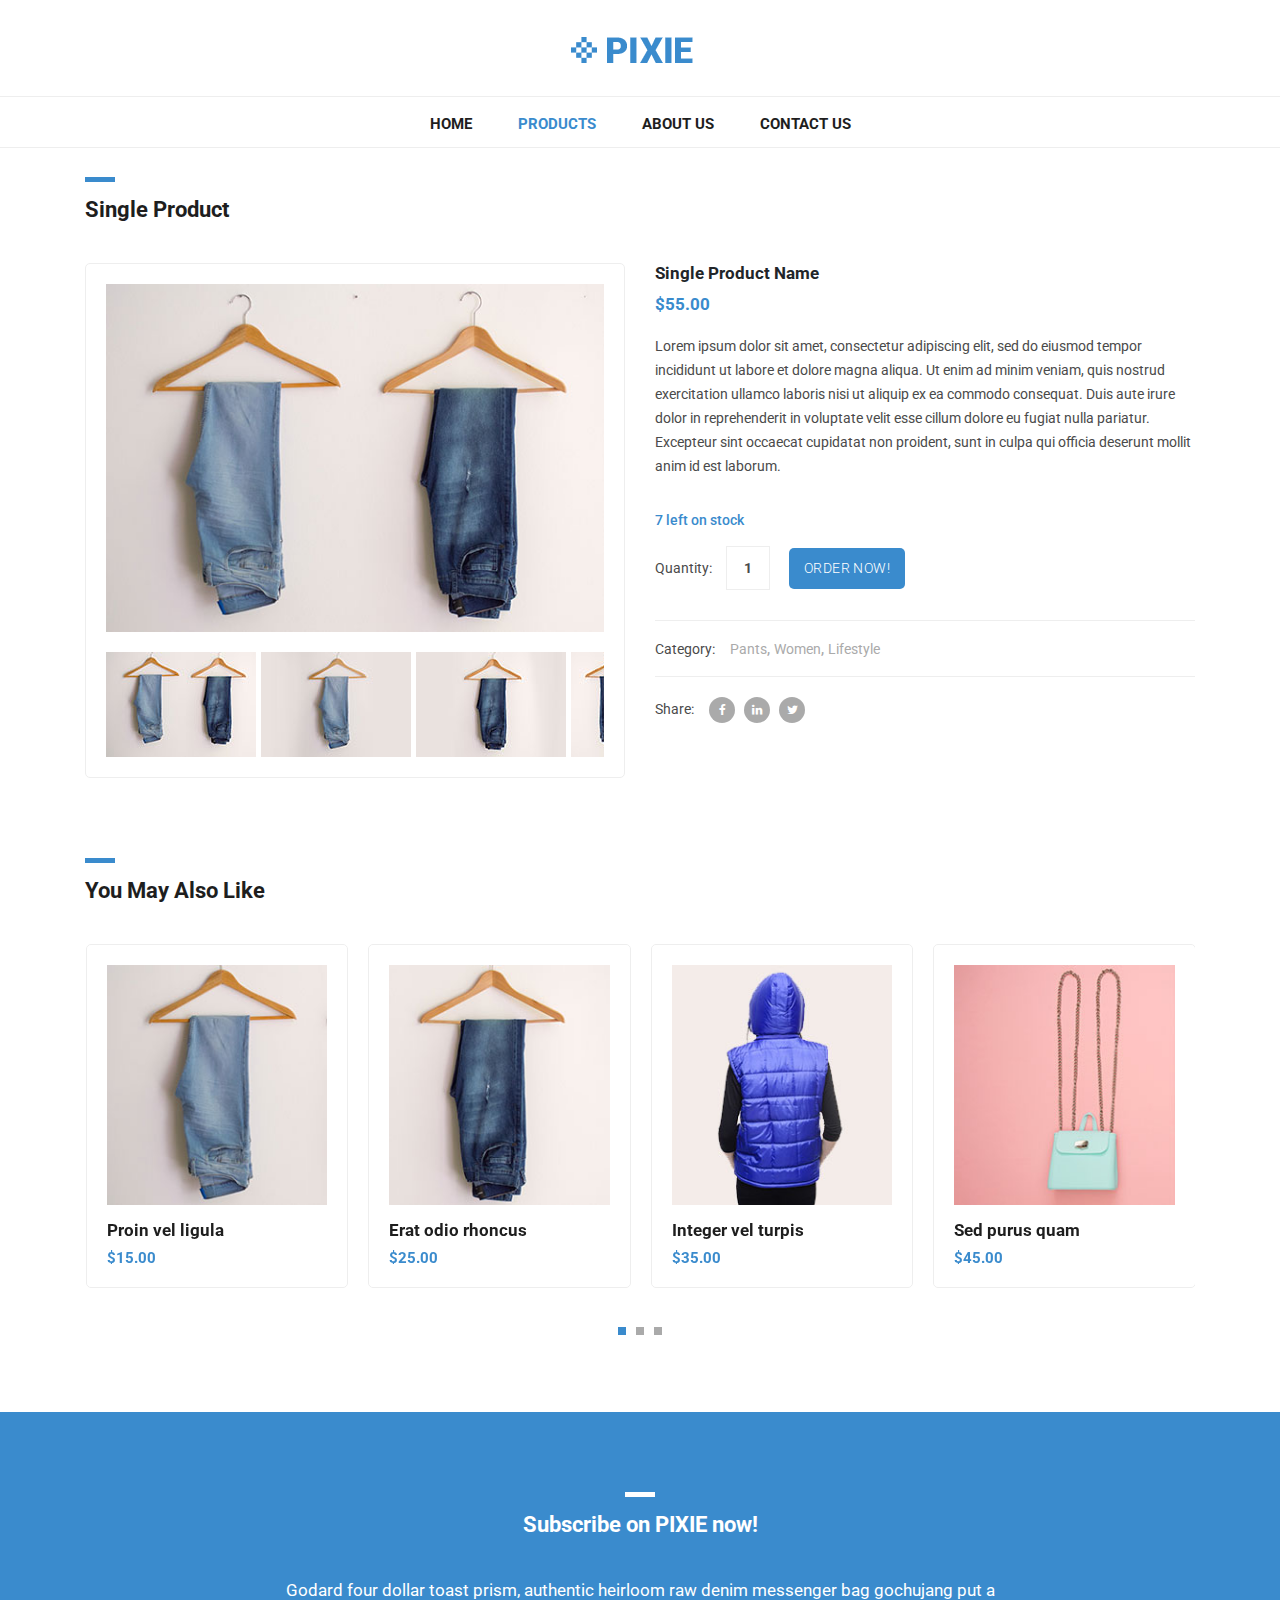
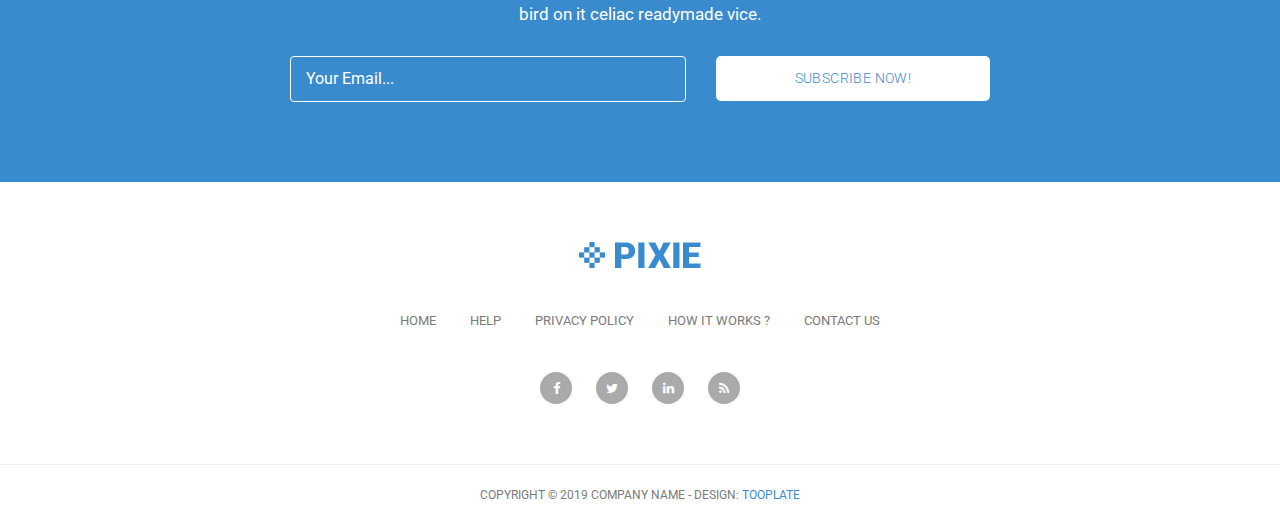
<file: sample_ecommerce_website/single-product.html>
<!DOCTYPE html>
<html lang="en">

  <head>

    <meta charset="utf-8">
    <meta name="viewport" content="width=device-width, initial-scale=1, shrink-to-fit=no">
    <meta name="description" content="">
    <meta name="author" content="">
    <link href="https://fonts.googleapis.com/css?family=Roboto:100,300,400,500,700" rel="stylesheet">

    <title>Pixie - Product Detail</title>

    <!-- Bootstrap core CSS -->
    <link href="vendor/bootstrap/css/bootstrap.min.css" rel="stylesheet">


    <!-- Additional CSS Files -->
    <link rel="stylesheet" href="assets/css/fontawesome.css">
    <link rel="stylesheet" href="assets/css/tooplate-main.css">
    <link rel="stylesheet" href="assets/css/owl.css">
    <link rel="stylesheet" href="assets/css/flex-slider.css">
<!--
Tooplate 2114 Pixie
https://www.tooplate.com/view/2114-pixie
-->
  </head>

  <body>
    
    <!-- Pre Header -->
    <!-- <div id="pre-header">
      <div class="container">
        <div class="row">
          <div class="col-md-12">
            <span>Suspendisse laoreet magna vel diam lobortis imperdiet</span>
          </div>
        </div>
      </div>
    </div> -->

    <!-- Navigation -->
    <nav class="navbar navbar-expand-lg navbar-dark bg-dark static-top">
      <div class="container">
        <a class="navbar-brand" href="#"><img src="assets/images/header-logo.png" alt=""></a>
        <button class="navbar-toggler" type="button" data-toggle="collapse" data-target="#navbarResponsive" aria-controls="navbarResponsive" aria-expanded="false" aria-label="Toggle navigation">
          <span class="navbar-toggler-icon"></span>
        </button>
        <div class="collapse navbar-collapse" id="navbarResponsive">
          <ul class="navbar-nav ml-auto">
            <li class="nav-item">
              <a class="nav-link" href="index.html">Home</a>
            </li>
            <li class="nav-item active">
              <a class="nav-link" href="products.html">Products
                <span class="sr-only">(current)</span>
              </a>
            </li>
            <li class="nav-item">
              <a class="nav-link" href="about.html">About Us</a>
            </li>
            <li class="nav-item">
              <a class="nav-link" href="contact.html">Contact Us</a>
            </li>
          </ul>
        </div>
      </div>
    </nav>

    <!-- Page Content -->
    <!-- Single Starts Here -->
    <div class="single-product">
      <div class="container">
        <div class="row">
          <div class="col-md-12">
            <div class="section-heading">
              <div class="line-dec"></div>
              <h1>Single Product</h1>
            </div>
          </div>
          <div class="col-md-6">
            <div class="product-slider">
              <div id="slider" class="flexslider">
                <ul class="slides">
                  <li>
                    <img src="assets/images/big-01.jpg" />
                  </li>
                  <li>
                    <img src="assets/images/big-02.jpg" />
                  </li>
                  <li>
                    <img src="assets/images/big-03.jpg" />
                  </li>
                  <li>
                    <img src="assets/images/big-04.jpg" />
                  </li>
                  <!-- items mirrored twice, total of 12 -->
                </ul>
              </div>
              <div id="carousel" class="flexslider">
                <ul class="slides">
                  <li>
                    <img src="assets/images/thumb-01.jpg" />
                  </li>
                  <li>
                    <img src="assets/images/thumb-02.jpg" />
                  </li>
                  <li>
                    <img src="assets/images/thumb-03.jpg" />
                  </li>
                  <li>
                    <img src="assets/images/thumb-04.jpg" />
                  </li>
                  <!-- items mirrored twice, total of 12 -->
                </ul>
              </div>
            </div>
          </div>
          <div class="col-md-6">
            <div class="right-content">
              <h4>Single Product Name</h4>
              <h6>$55.00</h6>
              <p>Lorem ipsum dolor sit amet, consectetur adipiscing elit, sed do eiusmod tempor incididunt ut labore et dolore magna aliqua. Ut enim ad minim veniam, quis nostrud exercitation ullamco laboris nisi ut aliquip ex ea commodo consequat. Duis aute irure dolor in reprehenderit in voluptate velit esse cillum dolore eu fugiat nulla pariatur. Excepteur sint occaecat cupidatat non proident, sunt in culpa qui officia deserunt mollit anim id est laborum.</p>
              <span>7 left on stock</span>
              <form action="" method="get">
                <label for="quantity">Quantity:</label>
                <input name="quantity" type="quantity" class="quantity-text" id="quantity" 
                	onfocus="if(this.value == '1') { this.value = ''; }" 
                    onBlur="if(this.value == '') { this.value = '1';}"
                    value="1">
                <input type="submit" class="button" value="Order Now!">
              </form>
              <div class="down-content">
                <div class="categories">
                  <h6>Category: <span><a href="#">Pants</a>,<a href="#">Women</a>,<a href="#">Lifestyle</a></span></h6>
                </div>
                <div class="share">
                  <h6>Share: <span><a href="#"><i class="fa fa-facebook"></i></a><a href="#"><i class="fa fa-linkedin"></i></a><a href="#"><i class="fa fa-twitter"></i></a></span></h6>
                </div>
              </div>
            </div>
          </div>
        </div>
      </div>
    </div>
    <!-- Single Page Ends Here -->


    <!-- Similar Starts Here -->
    <div class="featured-items">
      <div class="container">
        <div class="row">
          <div class="col-md-12">
            <div class="section-heading">
              <div class="line-dec"></div>
              <h1>You May Also Like</h1>
            </div>
          </div>
          <div class="col-md-12">
            <div class="owl-carousel owl-theme">
              <a href="single-product.html">
                <div class="featured-item">
                  <img src="assets/images/item-01.jpg" alt="Item 1">
                  <h4>Proin vel ligula</h4>
                  <h6>$15.00</h6>
                </div>
              </a>
              <a href="single-product.html">
                <div class="featured-item">
                  <img src="assets/images/item-02.jpg" alt="Item 2">
                  <h4>Erat odio rhoncus</h4>
                  <h6>$25.00</h6>
                </div>
              </a>
              <a href="single-product.html">
                <div class="featured-item">
                  <img src="assets/images/item-03.jpg" alt="Item 3">
                  <h4>Integer vel turpis</h4>
                  <h6>$35.00</h6>
                </div>
              </a>
              <a href="single-product.html">
                <div class="featured-item">
                  <img src="assets/images/item-04.jpg" alt="Item 4">
                  <h4>Sed purus quam</h4>
                  <h6>$45.00</h6>
                </div>
              </a>
              <a href="single-product.html">
                <div class="featured-item">
                  <img src="assets/images/item-05.jpg" alt="Item 5">
                  <h4>Morbi aliquet</h4>
                  <h6>$55.00</h6>
                </div>
              </a>
              <a href="single-product.html">
                <div class="featured-item">
                  <img src="assets/images/item-06.jpg" alt="Item 6">
                  <h4>Urna ac diam</h4>
                  <h6>$65.00</h6>
                </div>
              </a>
              <a href="single-product.html">
                <div class="featured-item">
                  <img src="assets/images/item-04.jpg" alt="Item 7">
                  <h4>Proin eget imperdiet</h4>
                  <h6>$75.00</h6>
                </div>
              </a>
              <a href="single-product.html">
                <div class="featured-item">
                  <img src="assets/images/item-05.jpg" alt="Item 8">
                  <h4>Nullam risus nisl</h4>
                  <h6>$85.00</h6>
                </div>
              </a>
              <a href="single-product.html">
                <div class="featured-item">
                  <img src="assets/images/item-06.jpg" alt="Item 9">
                  <h4>Cras tempus</h4>
                  <h6>$95.00</h6>
                </div>
              </a>
            </div>
          </div>
        </div>
      </div>
    </div>
    <!-- Similar Ends Here -->


    <!-- Subscribe Form Starts Here -->
    <div class="subscribe-form">
      <div class="container">
        <div class="row">
          <div class="col-md-12">
            <div class="section-heading">
              <div class="line-dec"></div>
              <h1>Subscribe on PIXIE now!</h1>
            </div>
          </div>
          <div class="col-md-8 offset-md-2">
            <div class="main-content">
              <p>Godard four dollar toast prism, authentic heirloom raw denim messenger bag gochujang put a bird on it celiac readymade vice.</p>
              <div class="container">
                <form id="subscribe" action="" method="get">
                  <div class="row">
                    <div class="col-md-7">
                      <fieldset>
                        <input name="email" type="text" class="form-control" id="email" 
                        onfocus="if(this.value == 'Your Email...') { this.value = ''; }" 
                    	onBlur="if(this.value == '') { this.value = 'Your Email...';}"
                    	value="Your Email..." required="">
                      </fieldset>
                    </div>
                    <div class="col-md-5">
                      <fieldset>
                        <button type="submit" id="form-submit" class="button">Subscribe Now!</button>
                      </fieldset>
                    </div>
                  </div>
                </form>
              </div>
            </div>
          </div>
        </div>
      </div>
    </div>
    <!-- Subscribe Form Ends Here -->


    
    <!-- Footer Starts Here -->
    <div class="footer">
      <div class="container">
        <div class="row">
          <div class="col-md-12">
            <div class="logo">
              <img src="assets/images/header-logo.png" alt="">
            </div>
          </div>
          <div class="col-md-12">
            <div class="footer-menu">
              <ul>
                <li><a href="#">Home</a></li>
                <li><a href="#">Help</a></li>
                <li><a href="#">Privacy Policy</a></li>
                <li><a href="#">How It Works ?</a></li>
                <li><a href="#">Contact Us</a></li>
              </ul>
            </div>
          </div>
          <div class="col-md-12">
            <div class="social-icons">
              <ul>
                <li><a href="#"><i class="fa fa-facebook"></i></a></li>
                <li><a href="#"><i class="fa fa-twitter"></i></a></li>
                <li><a href="#"><i class="fa fa-linkedin"></i></a></li>
                <li><a href="#"><i class="fa fa-rss"></i></a></li>
              </ul>
            </div>
          </div>
        </div>
      </div>
    </div>
    <!-- Footer Ends Here -->


    <!-- Sub Footer Starts Here -->
    <div class="sub-footer">
      <div class="container">
        <div class="row">
          <div class="col-md-12">
            <div class="copyright-text">
              <p>Copyright &copy; 2019 Company Name 
                
                - Design: <a rel="nofollow" href="https://www.facebook.com/tooplate">Tooplate</a></p>
            </div>
          </div>
        </div>
      </div>
    </div>
    <!-- Sub Footer Ends Here -->


    <!-- Bootstrap core JavaScript -->
    <script src="vendor/jquery/jquery.min.js"></script>
    <script src="vendor/bootstrap/js/bootstrap.bundle.min.js"></script>


    <!-- Additional Scripts -->
    <script src="assets/js/custom.js"></script>
    <script src="assets/js/owl.js"></script>
    <script src="assets/js/isotope.js"></script>
    <script src="assets/js/flex-slider.js"></script>


    <script language = "text/Javascript"> 
      cleared[0] = cleared[1] = cleared[2] = 0; //set a cleared flag for each field
      function clearField(t){                   //declaring the array outside of the
      if(! cleared[t.id]){                      // function makes it static and global
          cleared[t.id] = 1;  // you could use true and false, but that's more typing
          t.value='';         // with more chance of typos
          t.style.color='#fff';
          }
      }
    </script>


  </body>

</html>
</file>
<file: sample_ecommerce_website/assets/css/tooplate-main.css>
/* 

Tooplate 2114 Pixie

https://www.tooplate.com/view/2114-pixie

*/

body {
	font-family: 'Roboto', sans-serif;
	transition: all 0.5s;
}
p {
	margin-bottom: 0px;
	font-size: 14px;
	color: #4a4a4a;
	line-height: 24px;
}
a {
	text-decoration: none!important;
}

.copyright-text {
	text-transform: uppercase;
}

.main-button a {
	background-color: #3a8bcd;
	border-radius: 5px;
	padding: 10px 15px;
	display: inline-block;
	color: #fff;
	font-size: 14px;
	text-transform: uppercase;
	font-weight: 300;
	letter-spacing: 0.4px;
	text-decoration: none;
	transition: all 0.5s;
}
.main-button a:hover {
	opacity: 0.7;
}
.section-heading {
	margin-top: 80px;
	margin-bottom: 40px;
}
.section-heading .line-dec {
	width: 30px;
	height: 5px;
	background-color: #3a8bcd;
}
.section-heading h1 {
	font-size: 22px;
	font-weight: 700;
	color: #1e1e1e;
	margin-top: 15px;
}

/* Pre Header Style */
#pre-header {
	background-color: #3a8bcd;
	text-align: center;
}
#pre-header span {
	color: #fff;
	font-size: 15px;
	padding: 10px 0px;
	display: inline-block;
}

/* Header Style */
.navbar .navbar-brand {
	text-align: center;
	width: 100%;
	position: relative;
	padding: 25px 0px;
}
.bg-dark {
	background-color: #fff!important;
	border-bottom: 1px solid #eee;
}
#navbarResponsive {
	z-index: 999;
	position: absolute;
	left: 50%;
	top: 105px;
	transform: translateX(-50%);
}
.navbar-dark .navbar-nav .nav-item {
	margin: 0px 15px;
}
.navbar-dark .navbar-nav .nav-link {
	text-transform: uppercase;
	font-size: 15px;
	font-weight: 700;
	color: #1e1e1e;
	transition: all 0.5s;
}
.navbar-dark .navbar-nav .nav-link:hover,
.navbar-dark .navbar-nav .active>.nav-link,
.navbar-dark .navbar-nav .nav-link.active,
.navbar-dark .navbar-nav .nav-link.show,
.navbar-dark .navbar-nav .show>.nav-link {
	color: #3a8bcd;
}
.navbar:after {
	width: 100%;
	height: 1px;
	background-color: #eee;
	content: '';
	position: absolute;
	left: 0;
	bottom: -52px;
}
.navbar-dark .navbar-toggler-icon {
	background-image: none;
}
.navbar-dark .navbar-toggler {
	border-color: #3a8bcd;
	background-color: #3a8bcd;	
	height: 50px;
	outline: none;
}
.navbar-dark .navbar-toggler-icon:after {
	content: '\f0c9';
	color: #FFF;
	font-size: 22px;
	line-height: 30px;
	font-family: 'FontAwesome';
}
/* Banner Style */
.banner {
	margin-top: 50px;
	background-image: url(../images/banner-bg.jpg);
	background-size: cover;
	background-repeat: no-repeat;
	padding: 150px 0px;
	background-position: center center;
}
.banner .caption {
	background-color: rgba(250,250,250,0.9);
	padding: 30px;
	max-width: 450px;
}
.banner .caption h2 {
	margin-top: 0px;
	margin-bottom: 15px;
	font-size: 24px;
	font-weight: 700;
	color: #1e1e1e;
}
.banner .caption .line-dec {
	width: 30px;
	height: 5px;
	background-color: #3a8bcd;
}
.banner .caption p {
	margin-top: 15px;
	margin-bottom: 20px;
}

/* Featured Style */
.featured-items {
	margin-bottom: 70px;
}
.featured-item {
	border-radius: 5px;
	border: 1px solid #eee;
	padding: 20px;
	transition: all 0.5s;
}
.featured-item:hover {
	opacity: 0.9;
}
.featured-item img {
	width: 100%;
}
.featured-item h4 {
	font-size: 17px;
	font-weight: 700;
	color: #1e1e1e;
	margin-top: 15px;
	transition: all 0.5s;
}
.featured-item:hover h4 {
	color: #3a8bcd;
}
.featured-item h6 {
	color: #3a8bcd;
	font-size: 15px;
	font-weight: 700;
	margin-bottom: 0px;
}
.owl-theme .owl-dots {
	text-align: center;
	margin-top: 30px;
}
.owl-theme .owl-dots .owl-dot {
	outline: none;
}
.owl-theme .owl-dots .active span {
	background-color: #3a8bcd!important;
}
.owl-theme .owl-dots .owl-dot span {
	background-color: #aaa;
	width: 8px;
	height: 8px;
	display: inline-block;
	margin: 0px 5px;
	outline: none;
}



/* Subscribe Style */
.subscribe-form {
	background-color: #3a8bcd;
	padding: 80px 0px;
	text-align: center;
}
.subscribe-form .section-heading  {
	margin-top: 0px;
}
.subscribe-form .section-heading h1 {
	color: #fff;
}
.subscribe-form .section-heading .line-dec {
	background-color: #fff;
	margin: 0 auto;
}
.subscribe-form .main-content p {
	font-size: 17px;
	color: #fff;
	margin-bottom: 30px;
}
.subscribe-form .main-content form  {
	color: #fff;
	display: inline;
}
.subscribe-form .main-content form input {
	display: inline;
}
.subscribe-form .main-content form input {
	width: 100%;
	height: 46px;
	border: 1px solid #fff;
	background-color: transparent;
	padding-left: 15px;
	color: #fff;
	outline: none;
}
.subscribe-form .main-content form button:focus {
	color: #fff!important;
}
.subscribe-form .main-content form button {
	width: 100%;
	height: 45px;
	cursor: pointer;
	background-color: #fff;
	outline: none;
	border-radius: 5px;
	padding: 10px 15px;
	display: inline-block;
	color: #3a8bcd;
	font-size: 14px;
	text-transform: uppercase;
	font-weight: 300;
	letter-spacing: 0.4px;
	text-decoration: none;
	transition: all 0.5s;
	box-shadow: none;
	border: none;
}


/* Footer Style */
.footer {
	text-align: center;
}
.footer ul {
	padding: 0px;
	margin: 0px;
}
.footer ul li {
	list-style: none;
	display: inline-block;
}
.footer .logo img {
	max-width: 100%;
	margin-top: 60px;
	margin-bottom: 40px;
}
.footer .footer-menu {
	margin-bottom: 40px;
}
.footer .footer-menu ul li {
	margin: 0px 15px;
}
.footer .footer-menu a {
	font-size: 13px;
	color: #7a7a7a;
	text-transform: uppercase;
	transition: all 0.5s;
}
.footer .footer-menu a:hover {
	color: #3a8bcd;
	text-decoration: none;
}
.footer .social-icons {
	margin-bottom: 60px;
}
.footer .social-icons ul li {
	margin: 0px 10px;
}
.footer .social-icons a {
	width: 32px;
	height: 32px;
	color: #fff;
	background-color: #aaa;
	text-align: center;
	display: inline-block;
	line-height: 33px;
	border-radius: 50%;
	font-size: 13px;
	transition: all 0.5s;
}
.footer .social-icons a:hover {
	background-color: #3a8bcd;
}

/* Sub Footer Style */
.sub-footer {
	border-top: 1px solid #eee;
	text-align: center;
}
.sub-footer p {
	font-size: 12px;
	color: #7a7a7a;
	line-height: 60px;
}
.sub-footer a {
	color: #3a8bcd;
	text-decoration: none;
}

/* Featured Page Style */
.featured-page {
	margin-top: 130px;
	margin-bottom: 40px;
}
.featured-page .section-heading {
	margin-top: 0px;
	margin-bottom: 0px;
}
.featured-page #filters {
	margin-top: 15px;
	text-align: right;
}
.featured .featured-item {
	margin-bottom: 30px;
	text-decoration: none;
}
.featured .featured-item h4 {
	transition: all 0.5s;
}
.featured .featured-item:hover h4 {
	color: #3a8bcd;
}
#filter button {
	outline: none;
}
#filter .btn-primary.focus,
.btn-primary:focus {
	color: #3a8bcd!important;
	box-shadow: none!important;
}
#filters .btn-primary {
	color: #1e1e1e;
	border: none;
	font-size: 15px;
	font-weight: 700;
	background-color: transparent;
}
/* Isotope Transitions
------------------------------- */
.isotope,
.isotope .item {
  -webkit-transition-duration: 0.8s;
     -moz-transition-duration: 0.8s;
      -ms-transition-duration: 0.8s;
       -o-transition-duration: 0.8s;
          transition-duration: 0.8s;
}

.isotope {
  -webkit-transition-property: height, width;
     -moz-transition-property: height, width;
      -ms-transition-property: height, width;
       -o-transition-property: height, width;
          transition-property: height, width;
}

.isotope .item {
  -webkit-transition-property: -webkit-transform, opacity;
     -moz-transition-property:    -moz-transform, opacity;
      -ms-transition-property:     -ms-transform, opacity;
       -o-transition-property:         top, left, opacity;
          transition-property:         transform, opacity;
}

.page-navigation ul {
	text-align: center;
	border-top: 1px solid #eee;
	padding: 30px  0px 0px 0px;
	margin: 0px 0px 80px 0px;
}
.page-navigation ul li {
	display: inline-block;
}
.page-navigation ul li a {
	width: 40px;
	height: 40px;
	display: inline-block;
	text-align: center;
	line-height: 38px;
	border: 1px solid #eee;
	border-radius: 5px;
	font-weight: 700;
	color: #1e1e1e;
	font-size: 15px;
	text-decoration: none;
	transition: all 0.5s;
}
.page-navigation ul li a:hover,
.page-navigation ul li.current-page a {
	background-color: #3a8bcd;
	border-color: #3a8bcd;
	color: #fff;
}



/* Single Product Style */
.single-product .product-slider {
	padding: 20px;
	border: 1px solid #eee!important;
	border-radius: 5px;
}
.flexslider {
	border: none!important;
}
#carousel {
	margin-top: 20px;
}
#carousel .slides li {
	width: 150px!important;
}
.single-product .right-content h4 {
	font-size: 17px;
	font-weight: 700;
	margin-top: 0px;
}
.single-product .right-content h6 {
	color: #3a8bcd;
	font-size: 17px;
	font-weight: 700;
	margin-top: 10px;
}
.single-product .right-content p {
	margin-top: 20px;
	margin-bottom: 30px;
}
.single-product .right-content span {
	font-size: 14px;
	color: #3a8bcd;
	font-weight: 500;
	display: inline-block;
	margin-bottom: 15px;
}
.single-product .right-content label {
	font-size: 14px;
	color: #4a4a4a;
}
.single-product .right-content .quantity-text {
	margin-left: 10px;
	width: 44px;
	height: 44px;
	line-height: 42px;
	font-size: 14px;
	font-weight: 700;
	color: #4a4a4a;
	display: inline-block;
	text-align: center;
	outline: none;
	border: 1px solid #eee;
}
.single-product .right-content .button {
	margin-left: 15px;
	cursor: pointer;
	background-color: #3a8bcd;
	outline: none;
	border-radius: 5px;
	padding: 10px 15px;
	display: inline-block;
	color: #fff;
	font-size: 14px;
	text-transform: uppercase;
	font-weight: 300;
	letter-spacing: 0.4px;
	text-decoration: none;
	transition: all 0.5s;
	box-shadow: none;
	border: none;
}
.single-product .right-content .down-content span {
	margin-bottom: 0px;
	display: inline-block;
	margin-left: 8px;
	color: #aaa;
}
.single-product .right-content .down-content span a {
	color: #aaa;
	font-weight: 400;
	margin-left: 4px;
	transition: all 0.5s;
}
.single-product .right-content .down-content span a:hover {
	color: #3a8bcd;
}
.single-product .right-content .down-content span a:hover i {
	background-color: #3a8bcd;
}
.single-product .right-content .down-content span a i {
	transition: all 0.5s;
	background-color: #aaa;
	width: 26px;
	height: 26px;
	display: inline-block;
	text-align: center;
	line-height: 26px;
	border-radius: 50%;
	color: #fff;
	font-size: 12px;
	margin-right: 5px;
}
.single-product .right-content .down-content .categories {
	border-top: 1px solid #eee;
	margin-top: 30px;
	padding: 10px 0px;
}
.single-product .right-content .down-content .share {
	border-top: 1px solid #eee;
	padding: 10px 0px;
}
.single-product .right-content .down-content h6 {
	font-size: 14px;
	color: #4a4a4a;
	font-weight: 400;
}



/* About Us Style */
.about-page {
	margin-top: 50px;
    margin-bottom: 80px;
}
.about-page .right-content h4 {
	font-size: 17px;
	font-weight: 700;
	margin-top: 0px;
	margin-bottom: 20px;
}
.about-page .left-image img {
	max-width: 100%;
}
.about-page .right-content span {
	display: inline-block;
	margin-left: 8px;
}
.about-page .right-content span a i {
	transition: all 0.5s;
	background-color: #aaa;
	width: 26px;
	height: 26px;
	display: inline-block;
	text-align: center;
	line-height: 26px;
	border-radius: 50%;
	color: #fff;
	font-size: 12px;
	margin-right: 5px;
}
.about-page .right-content .share {
	margin-top: 20px;
	border-top: 1px solid #eee;
	padding: 15px 0px;
}
.about-page .right-content h6 {
	font-size: 14px;
	color: #4a4a4a;
	font-weight: 400;
}
.about-page .right-content span a:hover i {
	background-color: #3a8bcd;
}




/* Contact Page Style */
.contact-page {
	margin-top: 50px;
    margin-bottom: 80px;
}
.contact-page .right-content input,
.contact-page .right-content textarea {
	border-radius: 0px;
	outline: none;
	box-shadow: none;
	font-size: 14px;
	margin-bottom: 30px;
}
.contact-page .right-content input {
	height: 44px;
	line-height: 44px;
}
.contact-page .right-content textarea {
	height: 200px;
	max-height: 280px;
}
.contact-page .right-content span {
	display: inline-block;
	margin-left: 8px;
}
.contact-page .right-content span a i {
	transition: all 0.5s;
	background-color: #aaa;
	width: 26px;
	height: 26px;
	display: inline-block;
	text-align: center;
	line-height: 26px;
	border-radius: 50%;
	color: #fff;
	font-size: 12px;
	margin-right: 5px;
}
.contact-page .right-content .share {
	margin-top: 30px;
	border-top: 1px solid #eee;
	padding: 15px 0px;
}
.contact-page .right-content h6 {
	font-size: 14px;
	color: #4a4a4a;
	font-weight: 400;
}
.contact-page .right-content span a:hover i {
	background-color: #3a8bcd;
}
.contact-page .right-content .button {
	cursor: pointer;
	background-color: #3a8bcd;
	outline: none;
	border-radius: 5px;
	padding: 10px 15px;
	display: inline-block;
	color: #fff;
	font-size: 14px;
	text-transform: uppercase;
	font-weight: 300;
	letter-spacing: 0.4px;
	text-decoration: none;
	transition: all 0.5s;
	box-shadow: none;
	border: none;
}






/* Responsive Style */
@media (max-width: 991px) {

	.banner {
		border-top: none;
		margin-top: 0px;
	}
	.navbar .navbar-brand {
		width: auto;
	}
	.navbar:after {
		display: none;
	}
	#navbarResponsive {
	    z-index: 99999;
	    position: absolute;
	    top: 96px;
	    width: 100%;
	    text-align: center;
	    background-color: rgba(250,250,250,0.95);
	    box-shadow: 0px 10px 10px rgba(0,0,0,0.1);
	}
	.navbar-dark .navbar-nav .nav-item {
		border-bottom: 1px solid #eee;
	}
	.navbar-dark .navbar-nav .nav-item:last-child {
		border-bottom: none;
	}
	.navbar-dark .navbar-nav .nav-link {
		padding: 15px 0px;
	}
	.featured-page #filters {
		text-align: right;
	} 
	.single-product .right-content {
		margin-top: 30px;
	}
	.about-page .right-content {
		margin-top: 30px;
	}
	.contact-page .right-content {
		margin-top: 30px;
	}
	.contact-page .right-content .col-md-6,
	.contact-page .right-content .col-md-12 {
		padding: 0px;
	}
	.featured-page {
		margin-top: 80px;
	}
	.about-page,
	.contact-page {
		margin-top: 0px;
	}

}

@media (max-width: 767px) {

	.subscribe-form .main-content form input.button {
		margin-top: 20px;
	}
	.featured-page #filters {
		margin-top: 15px;
		text-align: left;
	} 

}
</file>
<file: sample_ecommerce_website/assets/css/flex-slider.css>
/*
 * jQuery FlexSlider v2.7.1
 * http://www.woothemes.com/flexslider/
 *
 * Copyright 2012 WooThemes
 * Free to use under the GPLv2 and later license.
 * http://www.gnu.org/licenses/gpl-2.0.html
 *
 * Contributing author: Tyler Smith (@mbmufffin)
 *
 */
/* ====================================================================================================================
 * FONT-FACE
 * ====================================================================================================================*/
@font-face {
  font-family: 'flexslider-icon';
  src: url('../fonts/flexslider-icon.eot');
  src: url('../fonts/flexslider-icon.eot?#iefix') format('embedded-opentype'), url('../fonts/flexslider-icon.woff') format('woff'), url('../fonts/flexslider-icon.ttf') format('truetype'), url('../fonts/flexslider-icon.svg#flexslider-icon') format('svg');
  font-weight: normal;
  font-style: normal;
}
/* ====================================================================================================================
 * RESETS
 * ====================================================================================================================*/
.flex-container a:hover,
.flex-slider a:hover {
  outline: none;
}
.slides,
.slides > li,
.flex-control-nav,
.flex-direction-nav {
  margin: 0;
  padding: 0;
  list-style: none;
}
.flex-pauseplay span {
  text-transform: capitalize;
}
/* ====================================================================================================================
 * BASE STYLES
 * ====================================================================================================================*/
.flexslider {
  margin: 0;
  padding: 0;
}
.flexslider .slides > li {
  display: none;
  -webkit-backface-visibility: hidden;
}
.flexslider .slides img {
  width: 100%;
  display: block;
}
.flexslider .slides:after {
  content: "\0020";
  display: block;
  clear: both;
  visibility: hidden;
  line-height: 0;
  height: 0;
}
html[xmlns] .flexslider .slides {
  display: block;
}
* html .flexslider .slides {
  height: 1%;
}
.no-js .flexslider .slides > li:first-child {
  display: block;
}
/* ====================================================================================================================
 * DEFAULT THEME
 * ====================================================================================================================*/
.flexslider {
  margin: 0;
  background: #fff;
  border: 4px solid #fff;
  position: relative;
  zoom: 1;
  -webkit-border-radius: 4px;
  -moz-border-radius: 4px;
  border-radius: 4px;
  -webkit-box-shadow: '' 0 1px 4px rgba(0, 0, 0, 0.2);
  -moz-box-shadow: '' 0 1px 4px rgba(0, 0, 0, 0.2);
  -o-box-shadow: '' 0 1px 4px rgba(0, 0, 0, 0.2);
  box-shadow: '' 0 1px 4px rgba(0, 0, 0, 0.2);
}
.flexslider .slides {
  zoom: 1;
}
.flexslider .slides img {
  height: auto;
  -moz-user-select: none;
}
.flex-viewport {
  max-height: 2000px;
  -webkit-transition: all 1s ease;
  -moz-transition: all 1s ease;
  -ms-transition: all 1s ease;
  -o-transition: all 1s ease;
  transition: all 1s ease;
}
.loading .flex-viewport {
  max-height: 300px;
}
@-moz-document url-prefix() {
  .loading .flex-viewport {
    max-height: none;
  }
}
.carousel li {
  margin-right: 5px;
}
.flex-direction-nav {
  *height: 0;
}
.flex-direction-nav a {
  text-decoration: none;
  display: block;
  width: 40px;
  height: 40px;
  line-height: 40px;
  margin: -20px 0 0;
  position: absolute;
  top: 50%;
  z-index: 10;
  overflow: hidden;
  opacity: 0;
  cursor: pointer;
  color: rgba(0, 0, 0, 0.8);
  text-shadow: 1px 1px 0 rgba(255, 255, 255, 0.3);
  -webkit-transition: all 0.3s ease-in-out;
  -moz-transition: all 0.3s ease-in-out;
  -ms-transition: all 0.3s ease-in-out;
  -o-transition: all 0.3s ease-in-out;
  transition: all 0.3s ease-in-out;
}
.flex-direction-nav a:before {
  font-family: "flexslider-icon";
  font-size: 26px;
  display: inline-block;
  content: '\f001';
  color: rgba(0, 0, 0, 0.8);
  text-shadow: 1px 1px 0 rgba(255, 255, 255, 0.3);
}
.flex-direction-nav a.flex-next:before {
  content: '\f002';
}
.flex-direction-nav .flex-prev {
  left: -50px;
}
.flex-direction-nav .flex-next {
  right: -50px;
  text-align: right;
}
.flexslider:hover .flex-direction-nav .flex-prev {
  opacity: 0.7;
  left: 10px;
}
.flexslider:hover .flex-direction-nav .flex-prev:hover {
  opacity: 1;
}
.flexslider:hover .flex-direction-nav .flex-next {
  opacity: 0.7;
  right: 10px;
}
.flexslider:hover .flex-direction-nav .flex-next:hover {
  opacity: 1;
}
.flex-direction-nav .flex-disabled {
  opacity: 0!important;
  filter: alpha(opacity=0);
  cursor: default;
  z-index: -1;
}
.flex-pauseplay a {
  display: block;
  width: 20px;
  height: 20px;
  position: absolute;
  bottom: 5px;
  left: 10px;
  opacity: 0.8;
  z-index: 10;
  overflow: hidden;
  cursor: pointer;
  color: #000;
}
.flex-pauseplay a:before {
  font-family: "flexslider-icon";
  font-size: 20px;
  display: inline-block;
  content: '\f004';
}
.flex-pauseplay a:hover {
  opacity: 1;
}
.flex-pauseplay a.flex-play:before {
  content: '\f003';
}
.flex-control-nav {
  width: 100%;
  position: absolute;
  bottom: -40px;
  text-align: center;
}
.flex-control-nav li {
  margin: 0 6px;
  display: inline-block;
  zoom: 1;
  *display: inline;
}
.flex-control-paging li a {
  width: 11px;
  height: 11px;
  display: block;
  background: #666;
  background: rgba(0, 0, 0, 0.5);
  cursor: pointer;
  text-indent: -9999px;
  -webkit-box-shadow: inset 0 0 3px rgba(0, 0, 0, 0.3);
  -moz-box-shadow: inset 0 0 3px rgba(0, 0, 0, 0.3);
  -o-box-shadow: inset 0 0 3px rgba(0, 0, 0, 0.3);
  box-shadow: inset 0 0 3px rgba(0, 0, 0, 0.3);
  -webkit-border-radius: 20px;
  -moz-border-radius: 20px;
  border-radius: 20px;
}
.flex-control-paging li a:hover {
  background: #333;
  background: rgba(0, 0, 0, 0.7);
}
.flex-control-paging li a.flex-active {
  background: #000;
  background: rgba(0, 0, 0, 0.9);
  cursor: default;
}
.flex-control-thumbs {
  margin: 5px 0 0;
  position: static;
  overflow: hidden;
}
.flex-control-thumbs li {
  width: 25%;
  float: left;
  margin: 0;
}
.flex-control-thumbs img {
  width: 100%;
  height: auto;
  display: block;
  opacity: .7;
  cursor: pointer;
  -moz-user-select: none;
  -webkit-transition: all 1s ease;
  -moz-transition: all 1s ease;
  -ms-transition: all 1s ease;
  -o-transition: all 1s ease;
  transition: all 1s ease;
}
.flex-control-thumbs img:hover {
  opacity: 1;
}
.flex-control-thumbs .flex-active {
  opacity: 1;
  cursor: default;
}
/* ====================================================================================================================
 * RESPONSIVE
 * ====================================================================================================================*/
@media screen and (max-width: 860px) {
  .flex-direction-nav .flex-prev {
    opacity: 1;
    left: 10px;
  }
  .flex-direction-nav .flex-next {
    opacity: 1;
    right: 10px;
  }
}
</file>
